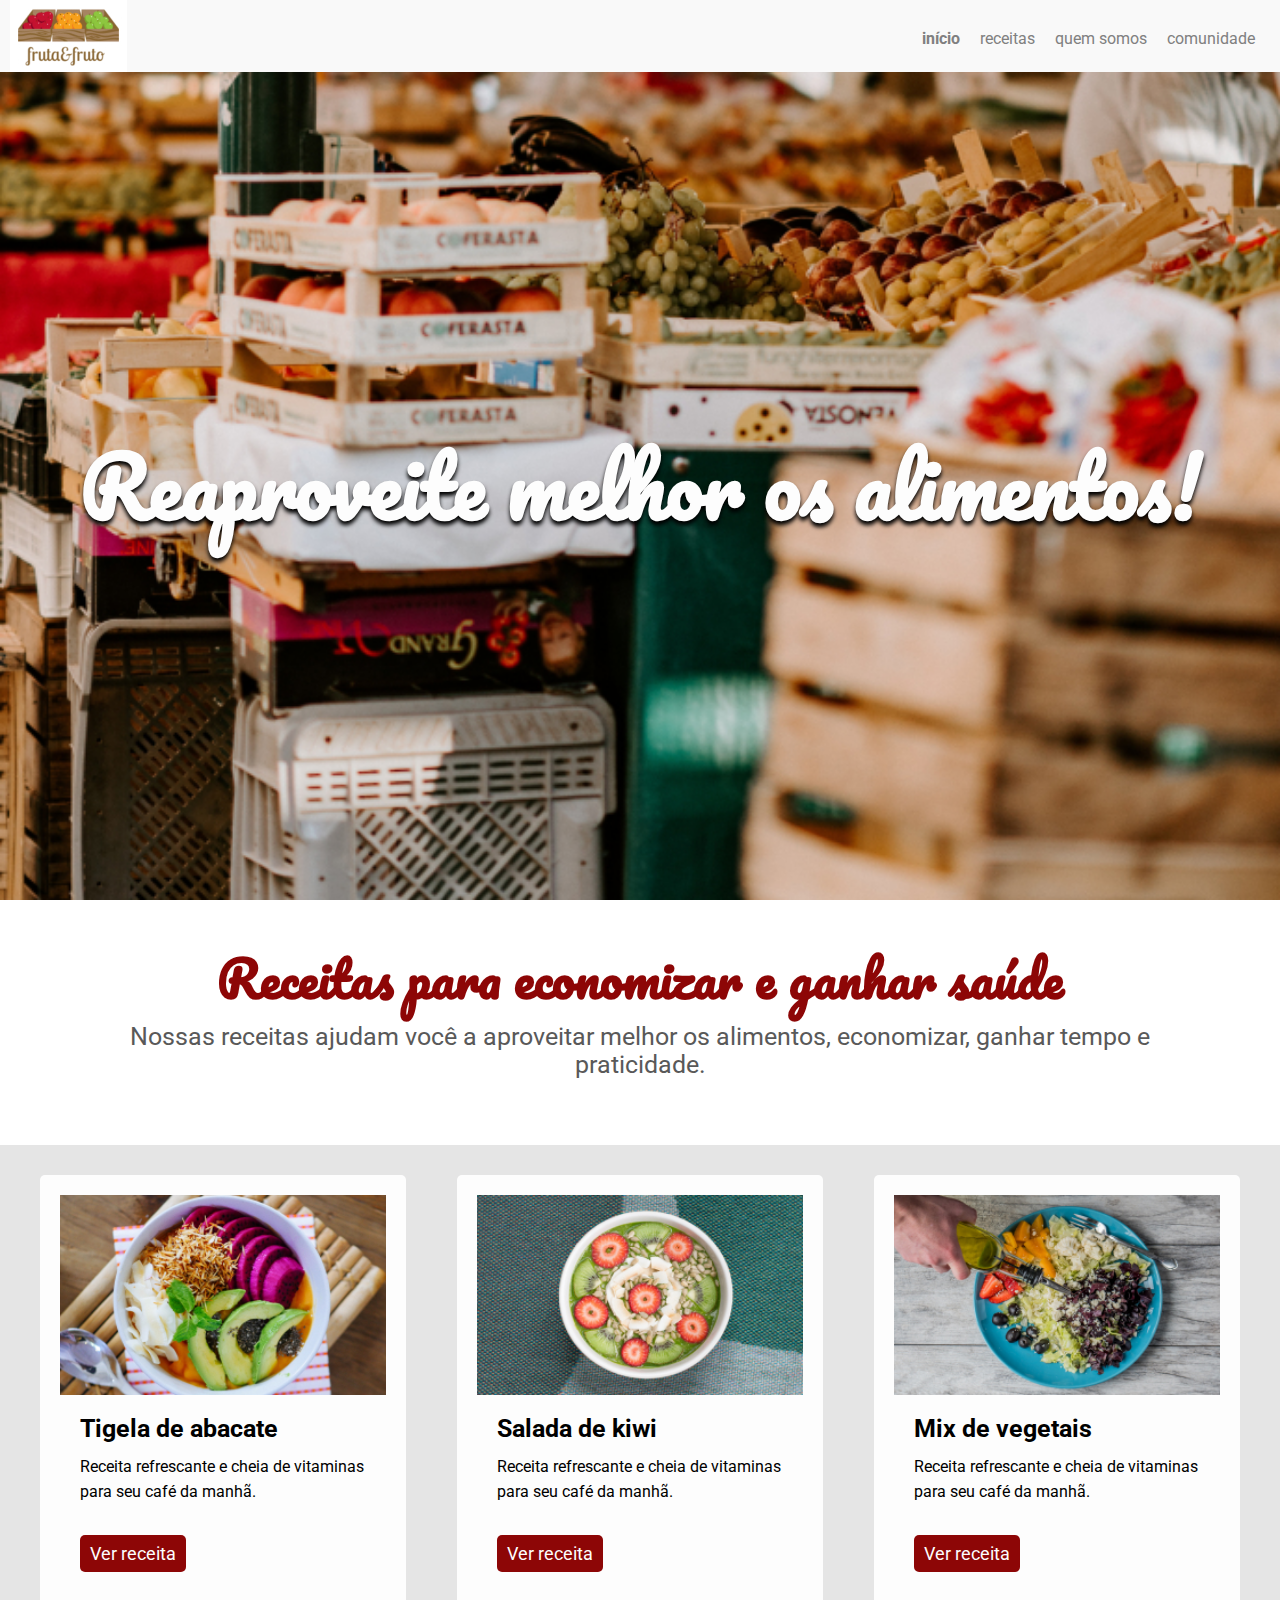
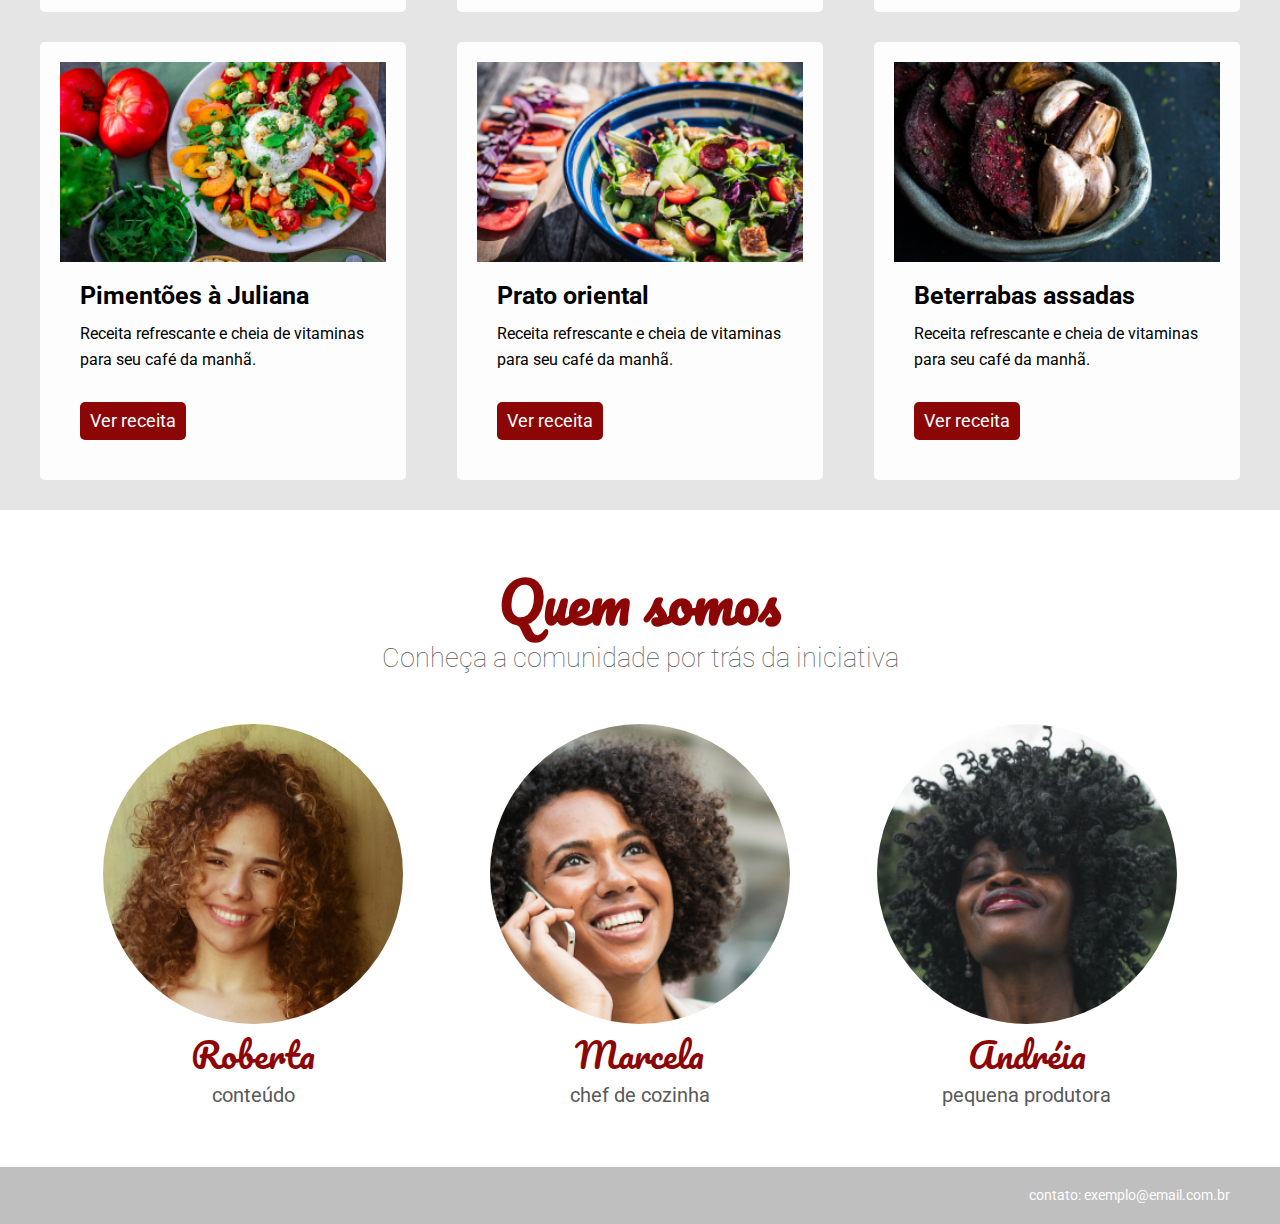
<file: arquitetura-css-assets/index.html>
<!DOCTYPE html>
<html lang="pt-BR">
    <head>
        <link href="https://fonts.googleapis.com/css?family=Pacifico|Roboto:100,300,400,500,700,900" rel="stylesheet" />
        <meta charset="UTF-8" />
        <meta name="viewport" content="width=device-width, initial-scale=1.0" />
        <meta http-equiv="X-UA-Compatible" content="ie=edge" />
        <title>Fruta & Fruto</title>
        <link href="./assets/css/normalize.css" rel="stylesheet" />
        <link href="./assets/css/reset.css" rel="stylesheet" />
        <link rel="stylesheet" href="./assets/css/style.css">
        <link rel="stylesheet" href="./assets/css/cabecalho.css">
        <link rel="stylesheet" href="./assets/css/menu/menu-item.css">
        <link rel="stylesheet" href="./assets/css/menu/menu-lista.css">
        <link rel="stylesheet" href="./assets/css/menu/menu-link.css">
        <link rel="stylesheet" href="./assets/css/banner/banner.css">
        <link rel="stylesheet" href="./assets/css/banner/banner-imagem.css">
        <link rel="stylesheet" href="./assets/css/banner/banner-titulo.css">
        <link rel="stylesheet" href="./assets/css/sobre/sobre.css">
        <link rel="stylesheet" href="./assets/css/sobre/sobre-titulo.css">
        <link rel="stylesheet" href="./assets/css/sobre/sobre-descricao.css">
        <link rel="stylesheet" href="./assets/css/receita/receita.css">
        <link rel="stylesheet" href="./assets/css/receita/receita-botao.css">
        <link rel="stylesheet" href="./assets/css/receita/receita-imagem.css">
        <link rel="stylesheet" href="./assets/css/receita/receita-titulo.css">
        <link rel="stylesheet" href="./assets/css/receita/receita-conteudo.css">
        <link rel="stylesheet" href="./assets/css/receita/receita-descricao.css">
        <link rel="stylesheet" href="./assets/css/receitas.css">
        <link rel="stylesheet" href="./assets/css/quemSomos/quemSomos.css">
        <link rel="stylesheet" href="./assets/css/quemSomos/quemSomos-titulo.css">
        <link rel="stylesheet" href="./assets/css/quemSomos/quemSomos-descricao.css">
        <link rel="stylesheet" href="./assets/css/pessoas.css">
        <link rel="stylesheet" href="./assets/css/pessoa/pessoa.css">
        <link rel="stylesheet" href="./assets/css/pessoa/pessoa-imagem.css">
        <link rel="stylesheet" href="./assets/css/pessoa/pessoa-funcao.css">
        <link rel="stylesheet" href="./assets/css/pessoa/pessoa-nome.css">
        <link rel="stylesheet" href="./assets/css/rodape.css">
        <link rel="stylesheet" href="./assets/css/logo.css">
    </head>
    <body>
        <header class="cabecalho">
            <img class="logo" src="./assets/img/logo.jpg" alt="imagem da logomarca, 3 cestas de frutas">
                <nav class="menu">
                    <ul class="menu__lista">
                    <li class="menu__item"><a class="menu__link" href="#">Início</a></li>
                    <li class="menu__item"><a class="menu__link" href="#">Receitas</a></li>
                    <li class="menu__item"><a class="menu__link" href="#">Quem somos</a></li>
                    <li class="menu__item"><a class="menu__link" href="#">Comunidade</a></li>
                    </ul>
                </nav>
            </img>
        </header>
        <section class="banner">
            <div class="banner__imagem"></div>
                <h2 class="banner__titulo">Reaproveite melhor os alimentos!</h2>
        </section>
        <section class="sobre">
                <h2 class="sobre__titulo">Receitas para economizar e ganhar saúde</h2>
                <p class="sobre__descricao">Nossas receitas ajudam você a aproveitar melhor os alimentos, economizar, ganhar tempo e praticidade.</p>
        </section>
        <section class="receitas">
            <div class="receita">
                <img alt="Tigela de abacate" class="receita__imagem" src="./assets/img/receitas/tigela-de-abacate.jpg" />
                <div class="receita__conteudo">
                    <h4 class="receita__titulo">Tigela de abacate</h4>
                    <p class="receita__descricao">Receita refrescante e cheia de vitaminas para seu café da manhã.</p>
                    <button class="receita__botao">Ver receita</button>
                </div>
            </div>
            <div class="receita">
                <img alt="Salada de kiwi" class="receita__imagem" src="./assets/img/receitas/salada-de-kiwi.jpg" />
                <div class="receita__conteudo">
                    <h4 class="receita__titulo">Salada de kiwi</h4>
                    <p class="receita__descricao">Receita refrescante e cheia de vitaminas para seu café da manhã.</p>
                    <button class="receita__botao">Ver receita</button>
                </div>
            </div>
            <div class="receita">
                <img alt="Mix de vegetais" class="receita__imagem" src="./assets/img/receitas/mix-de-vegetais.jpg" />
                <div class="receita__conteudo">
                    <h4 class="receita__titulo">Mix de vegetais</h4>
                    <p class="receita__descricao">Receita refrescante e cheia de vitaminas para seu café da manhã.</p>
                    <button class="receita__botao">Ver receita</button>
                </div>
            </div>
            <div class="receita">
                <img alt="Pimentões à Juliana" class="receita__imagem" src="./assets/img/receitas/pimentoes-a-juliana.jpg" />
                <div class="receita__conteudo">
                    <h4 class="receita__titulo">Pimentões à Juliana</h4>
                    <p class="receita__descricao">Receita refrescante e cheia de vitaminas para seu café da manhã.</p>
                    <button class="receita__botao">Ver receita</button>
                </div>
            </div>
            <div class="receita">
                <img alt="Prato oriental" class="receita__imagem" src="./assets/img/receitas/prato-oriental.jpg" />
                <div class="receita__conteudo">
                    <h4 class="receita__titulo">Prato oriental</h4>
                    <p class="receita__descricao">Receita refrescante e cheia de vitaminas para seu café da manhã.</p>
                    <button class="receita__botao">Ver receita</button>
                </div>
            </div>
            <div class="receita">
                <img alt="Beterrabas assadas" class="receita__imagem" src="./assets/img/receitas/beterrabas-assadas.jpg" />
                <div class="receita__conteudo">
                    <h4 class="receita__titulo">Beterrabas assadas</h4>
                    <p class="receita__descricao">Receita refrescante e cheia de vitaminas para seu café da manhã.</p>
                    <button class="receita__botao">Ver receita</button>
                </div>
            </div>
        </section>
        <section class="quem-somos">
            <h3 class="quem-somos__titulo">Quem somos</h3>
            <p class="quem-somos__descricao">Conheça a comunidade por trás da iniciativa</p>
            <div class="pessoas">
                <div class="pessoa">
                    <div class="pessoa__imagem pessoa__imagem--roberta"></div>
                    <span class="pessoa__nome">Roberta</span>
                    <span class="pessoa__funcao">Conteúdo</span>
                </div>
                <div class="pessoa">
                    <div class="pessoa__imagem pessoa__imagem--marcela"></div>
                    <span class="pessoa__nome">Marcela</span>
                    <span class="pessoa__funcao">Chef de cozinha</span>
                </div>
                <div class="pessoa">
                    <div class="pessoa__imagem pessoa__imagem--andreia"></div>
                    <span class="pessoa__nome">Andréia</span>
                    <span class="pessoa__funcao">Pequena Produtora</span>
                </div>
            </div>
        </section>
        <footer class="rodape">
            Contato: exemplo@email.com.br
        </footer>
    </body>
</html>
</file>
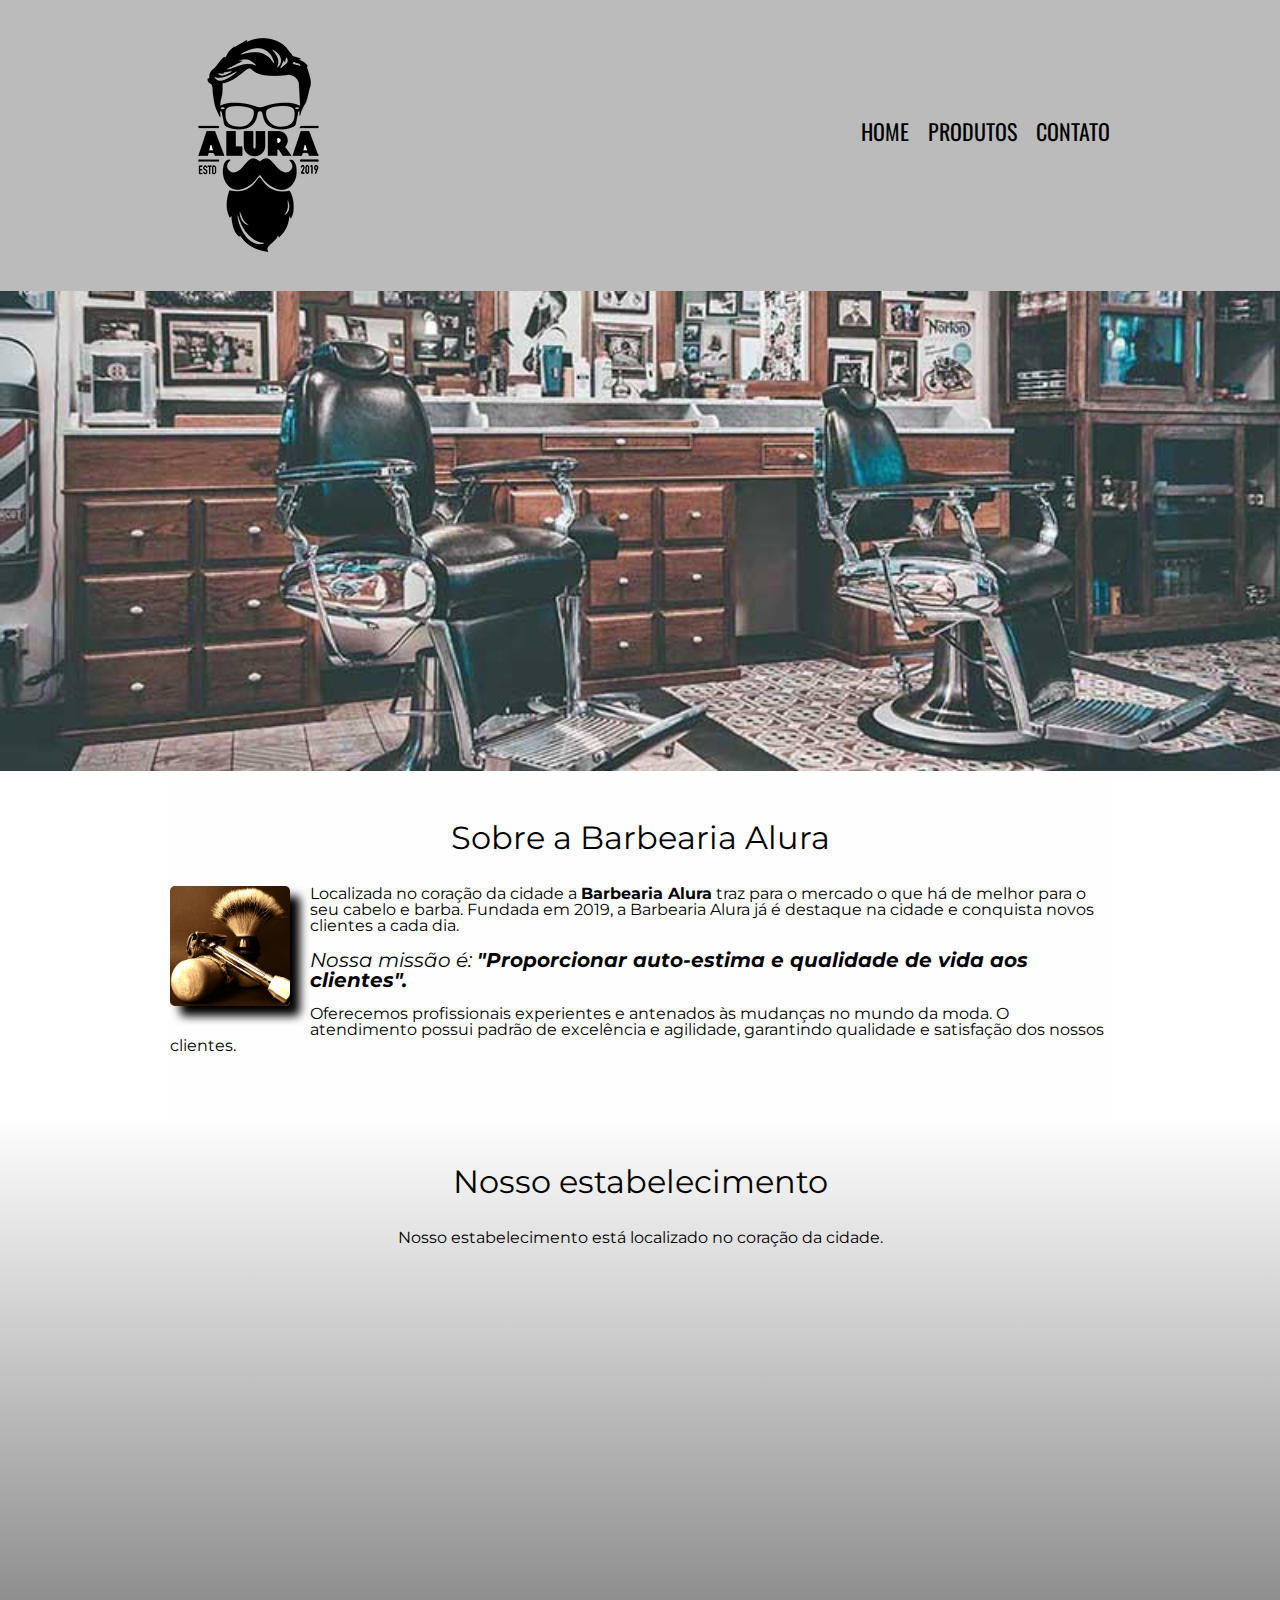
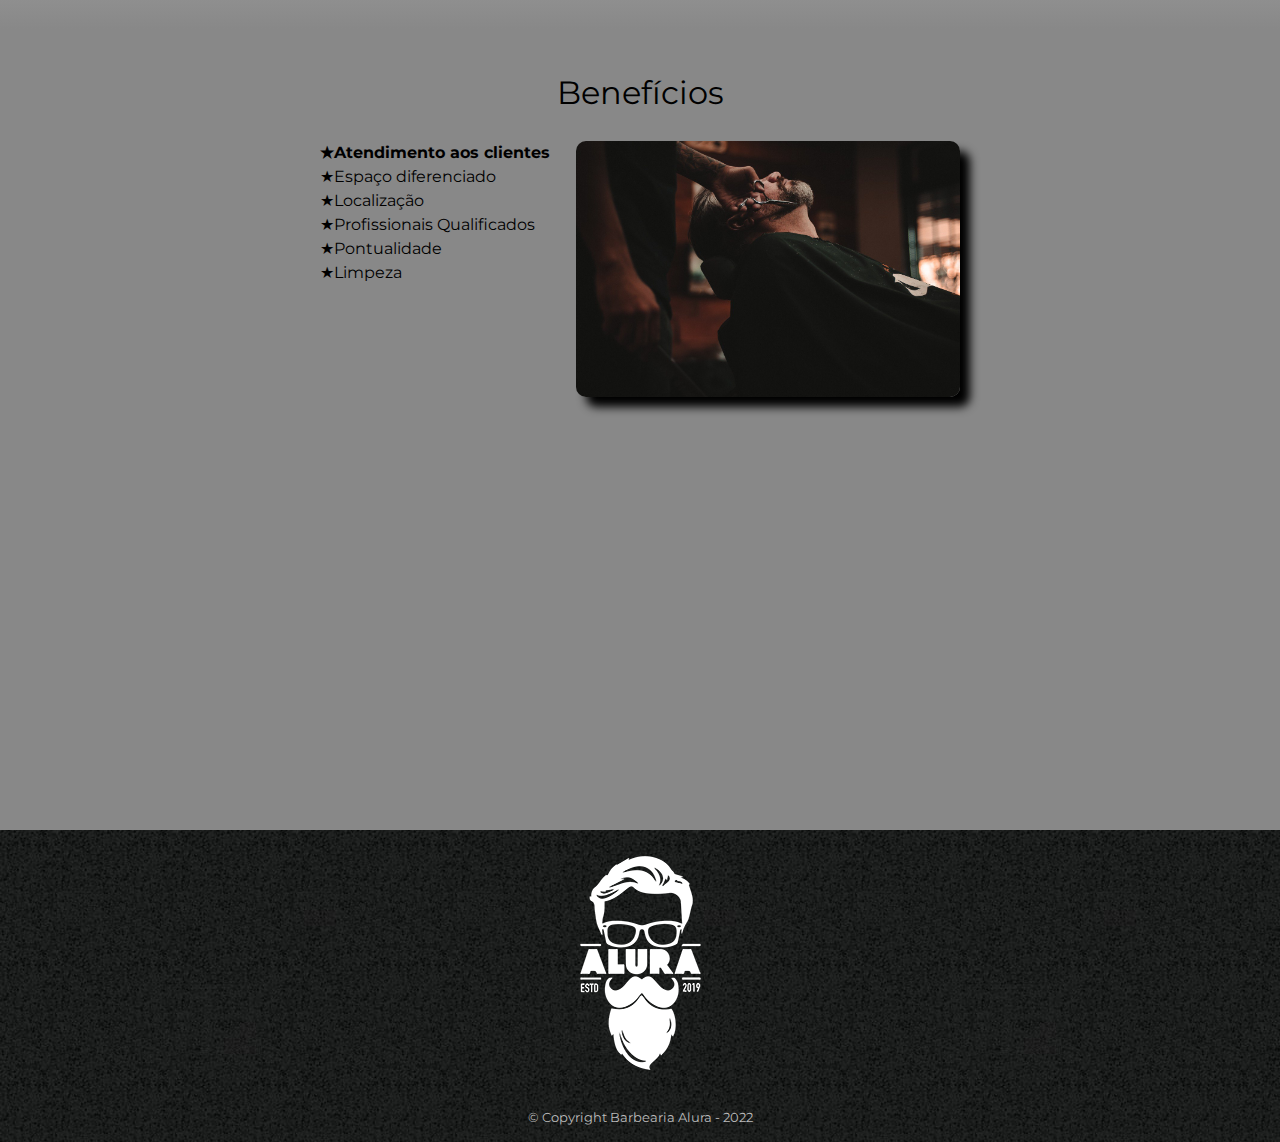
<file: pag-barbearia/index.html>
<!DOCTYPE html>
<html lang="pt-br">
<head>
  <meta charset="UTF-8">
  <meta http-equiv="X-UA-Compatible" content="IE=edge">
  <meta name="viewport" content="width=device-width, initial-scale=1.0">
  <title>Barbearia Alura - produtos</title>

  <link rel="stylesheet" href="reset.css">
  <link rel="stylesheet" href="style.css">

  <link rel="preconnect" href="https://fonts.googleapis.com"><link rel="preconnect" href="https://fonts.gstatic.com" crossorigin><link href="https://fonts.googleapis.com/css2?family=Montserrat&family=Oswald:wght@500&display=swap" rel="stylesheet">

</head>
<body>

  <header>
        <div class="caixa">
            <h1><img src="imgsprodutos/logo.png" alt="imagem de um homem barbudo de óculos com nome Alura no meio"></h1>
                <nav>
                    <ul>
                        <li><a href="index.html" target="_blank" rel="self"> Home</li></a>
                        <li><a href="produtos.html">Produtos</a></li>
                        <li><a href="contatos.html">Contato</a></li>
                </ul>
            </nav>
        </div>
  </header>

    <img class="banner" src="images/banner.jpg" alt="imagem de uma barbearia destacando suas cadeiras e espelhos">

    <main>    
        <section class="principal">
            <h2 class="titulo-principal">Sobre a Barbearia Alura</h2>

            <img src="images/utensilios.jpg" alt="utensilios de barbearia" class="img-utensilios">
    
                <p>Localizada no coração da cidade a <strong>Barbearia Alura</strong> traz para o mercado o que há de melhor para o seu cabelo e barba. Fundada em 2019, a Barbearia Alura já é destaque na cidade e conquista novos clientes a cada dia.</p>
    
                <p id ="missao"><em>Nossa missão é: <strong>"Proporcionar auto-estima e qualidade de vida aos clientes".</strong></em></p>
    
                <p>Oferecemos profissionais experientes e antenados às mudanças no mundo da moda. O atendimento possui padrão de excelência e agilidade, garantindo qualidade e satisfação dos nossos clientes.</p>
        </section>
        
        <section class="mapa">
            <h3 class="titulo-principal">Nosso estabelecimento</h3>
            <p>Nosso estabelecimento está localizado no coração da cidade. </p>

            <div class="mapa-conteudo">
                <iframe src="https://www.google.com/maps/embed?pb=!1m18!1m12!1m3!1d58503.19744076339!2d-46.70236974179688!3d-23.5881948!2m3!1f0!2f0!3f0!3m2!1i1024!2i768!4f13.1!3m3!1m2!1s0x94ce5a2b2ed7f3a1%3A0xab35da2f5ca62674!2sCaelum%20-%20Education%20and%20Innovation!5e0!3m2!1sen!2sbr!4v1670801081663!5m2!1sen!2sbr" width=100% height="300" style="border:0;" allowfullscreen="" loading="lazy" referrerpolicy="no-referrer-when-downgrade"></iframe>
            </div>

        </section>
        
        <section class="beneficios">
            <h3 class="titulo-principal">Benefícios</h3>
            
            <div class="conteudo-beneficios">
                    <ul class="lista-beneficios">
                        <li class="itens">Atendimento aos clientes</li>
                        <li class="itens">Espaço diferenciado</li>
                        <li class="itens">Localização</li>
                        <li class="itens">Profissionais Qualificados</li>
                        <li class="itens">Pontualidade</li>
                        <li class="itens">Limpeza</li>
                    </ul><img class="img-beneficios" src="images/beneficios.jpg" alt="imagem de um homem tendo sua barba cortada">
            </div>
            
            <div class="video">
                    <iframe width="560" height="315" src="https://www.youtube.com/embed/wcVVXUV0YUY" frameborder="0" allow="accelerometer; autoplay; encrypted-media; gyroscope; picture-in-picture" allowfullscreen></iframe>
    
            </div>
        </section>
    </main>
        
        <footer>
            <img src="imgsprodutos/logo-branco.png" alt="">
            <p class="copyright"> &copy; Copyright Barbearia Alura - 2022</p>
        </footer>
      
    </body>
</html>
</file>
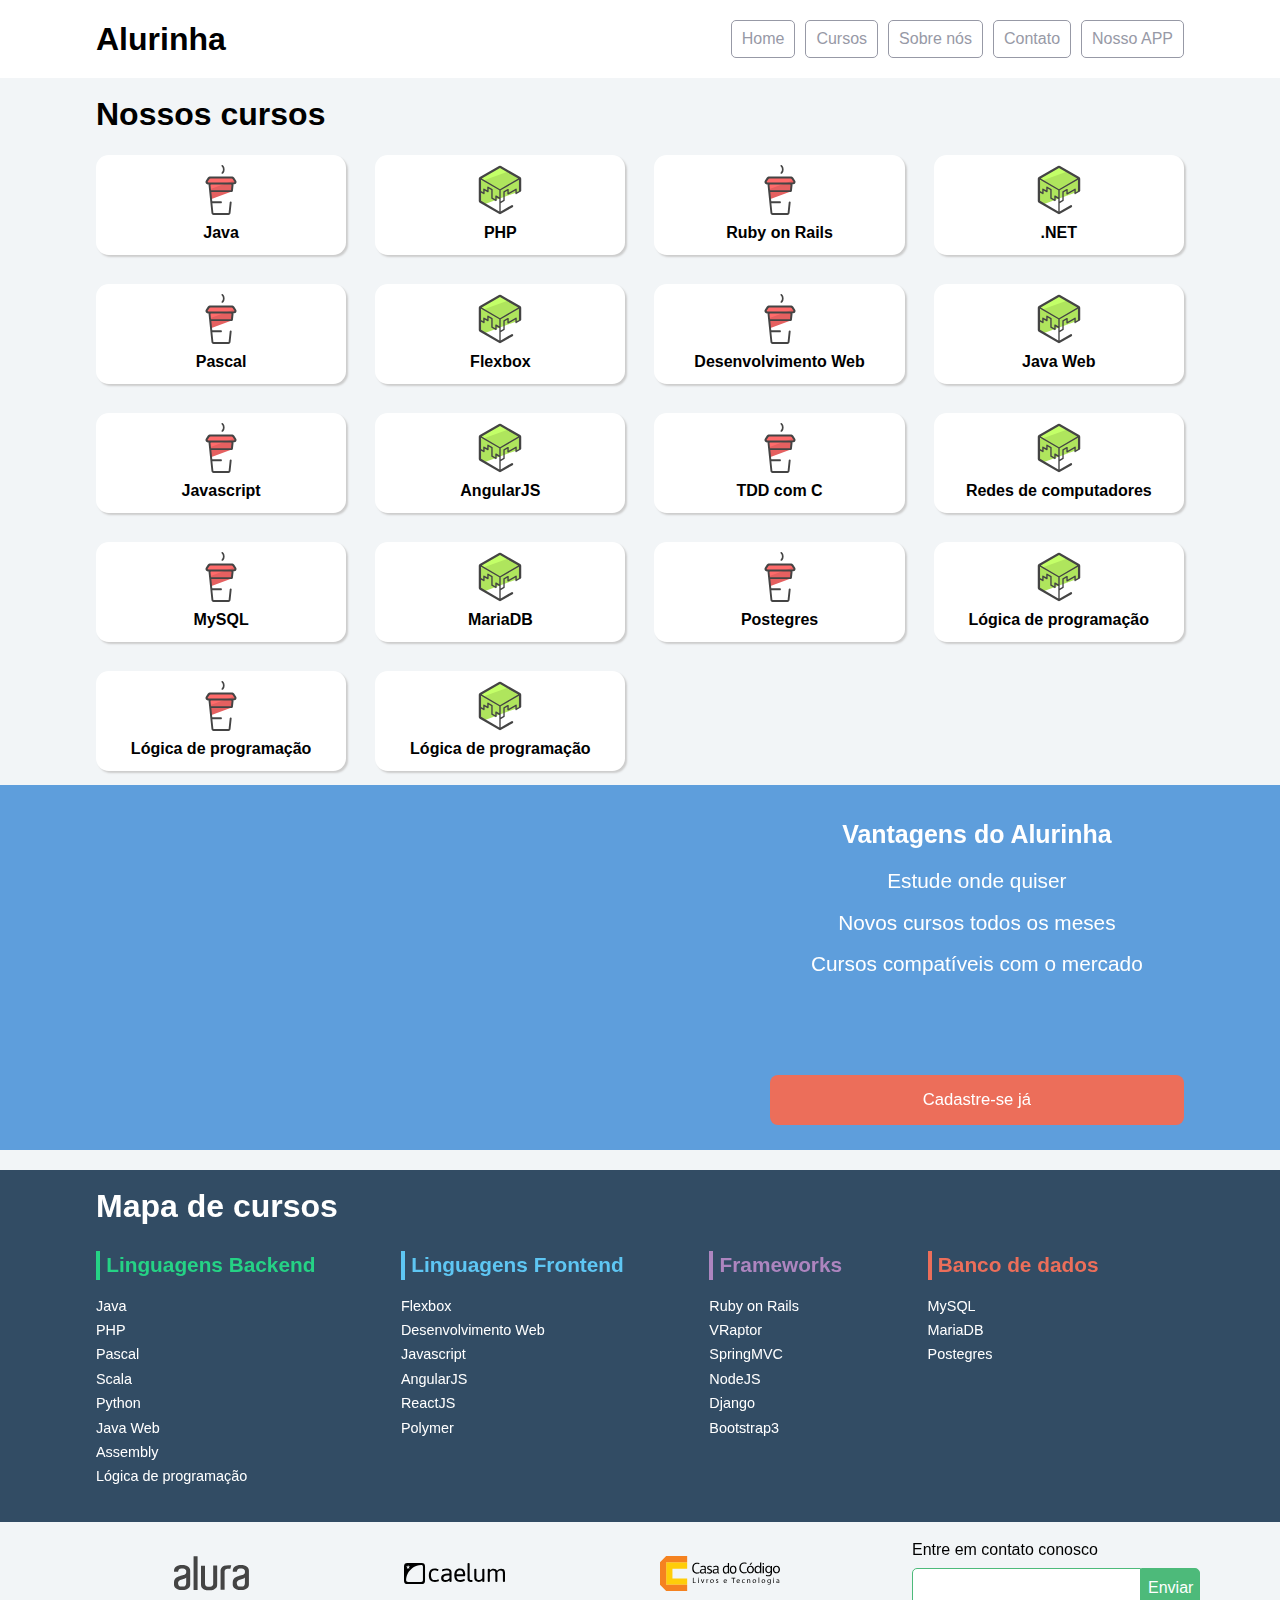
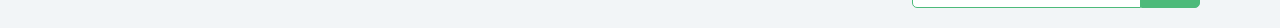
<file: flexbox/projeto1/index.html>
<!doctype html>
<html>
<head>
	<meta charset="utf-8">
	<meta name="viewport" content="width=device-width, initial-scale=1">
	<title>Alurinha | Cursos online</title>
	<link rel="stylesheet" href="css/reset.css">
	<link rel="stylesheet" href="css/style.css">
	<link rel="stylesheet" href="css/flexbox.css">
</head>
<body>

	<header class="cabecalhoPrincipal">
		<div class="container">
			<h1 class="cabecalhoPrincipal-titulo">
				<a href="#">Alurinha</a>
			</h1>

			<nav class="cabecalhoPrincipal-nav">
				<a class="cabecalhoPrincipal-nav-link" href="#">Home</a>
				<a class="cabecalhoPrincipal-nav-link" href="#">Cursos</a>
				<a class="cabecalhoPrincipal-nav-link" href="#">Sobre nós</a>
				<a class="cabecalhoPrincipal-nav-link" href="#">Contato</a>
				<a class="cabecalhoPrincipal-nav-link cabecalhoPrincipal-nav-link-app" href="#">Nosso APP</a>
			</nav>
		</div>

	</header>

	<main class="conteudoPrincipal">
		<div class="container">
			<h2 class="subtitulo">Nossos cursos</h2>

			<nav>
				<ul class="conteudoPrincipal-cursos">
					<li class="conteudoPrincipal-cursos-link"><a href="#">Java</a></li>
					<li class="conteudoPrincipal-cursos-link"><a href="#">PHP</a></li>
					<li class="conteudoPrincipal-cursos-link"><a href="#">Ruby on Rails</a></li>
					<li class="conteudoPrincipal-cursos-link"><a href="#">.NET</a></li>
					<li class="conteudoPrincipal-cursos-link"><a href="#">Pascal</a></li>
					<li class="conteudoPrincipal-cursos-link"><a href="#">Flexbox</a></li>
					<li class="conteudoPrincipal-cursos-link"><a href="#">Desenvolvimento Web</a></li>
					<li class="conteudoPrincipal-cursos-link"><a href="#">Java Web</a></li>
					<li class="conteudoPrincipal-cursos-link"><a href="#">Javascript</a></li>
					<li class="conteudoPrincipal-cursos-link"><a href="#">AngularJS</a></li>
					<li class="conteudoPrincipal-cursos-link"><a href="#">TDD com C</a></li>
					<li class="conteudoPrincipal-cursos-link"><a href="#">Redes de computadores</a></li>
					<li class="conteudoPrincipal-cursos-link"><a href="#">MySQL</a></li>
					<li class="conteudoPrincipal-cursos-link"><a href="#">MariaDB</a></li>
					<li class="conteudoPrincipal-cursos-link"><a href="#">Postegres</a></li>
					<li class="conteudoPrincipal-cursos-link"><a href="#">Lógica de programação</a></li>
					<li class="conteudoPrincipal-cursos-link"><a href="#">Lógica de programação</a></li>
					<li class="conteudoPrincipal-cursos-link"><a href="#">Lógica de programação</a></li>
				</ul>
			</nav>
		</div>

		<section class="videoSobre">
			<div class="container">
				<iframe class="videoSobre-video" width="560" height="315" src="https://www.youtube.com/embed/bIlOsJzBVaY?list=PLh2Y_pKOa4UcF1BYPJR3EIMRi3nWAUxIp" frameborder="0" allowfullscreen></iframe>
				
				<div class="videoSobre-sobre">
					<h2 class="videoSobre-sobre-title">Vantagens do Alurinha</h2>
					<ul class="videoSobre-sobre-list">
						<li class="videoSobre-sobre-item">Estude onde quiser</li>
						<li class="videoSobre-sobre-item">Novos cursos todos os meses</li>
						<li class="videoSobre-sobre-item">Cursos compatíveis com o mercado</li>
					</ul>
					<button class="videoSobre-button">Cadastre-se já</button>
				</div>
			</div>
		</section>

	</main>

	<footer class="rodapePrincipal">
		<div class="container">

			<section class="rodapePrincipal-navMap">
				<h3 class="subtitulo">Mapa de cursos</h3>
				<nav class="rodapePrincipal-navMap-list">

					<h4 class="navmap-list-title navmap-list-title-backend">Linguagens Backend</h4>
					<a class="rodapePrincipal-navMap-link" href="#">Java</a>
					<a class="rodapePrincipal-navMap-link" href="#">PHP</a>
					<a class="rodapePrincipal-navMap-link" href="#">Pascal</a>
					<a class="rodapePrincipal-navMap-link" href="#">Scala</a>
					<a class="rodapePrincipal-navMap-link" href="#">Python</a>
					<a class="rodapePrincipal-navMap-link" href="#">Java Web</a>
					<a class="rodapePrincipal-navMap-link" href="#">Assembly</a>
					<a class="rodapePrincipal-navMap-link" href="#">Lógica de programação</a>

					<h4 class="navmap-list-title navmap-list-title-frontend">Linguagens Frontend</h4>
					<a class="rodapePrincipal-navMap-link" href="#">Flexbox</a>
					<a class="rodapePrincipal-navMap-link" href="#">Desenvolvimento Web</a>
					<a class="rodapePrincipal-navMap-link" href="#">Javascript</a>
					<a class="rodapePrincipal-navMap-link" href="#">AngularJS</a>
					<a class="rodapePrincipal-navMap-link" href="#">ReactJS</a>
					<a class="rodapePrincipal-navMap-link" href="#">Polymer</a>
					
					<h4 class="navmap-list-title navmap-list-title-framework">Frameworks</h4>
					<a class="rodapePrincipal-navMap-link" href="#">Ruby on Rails</a>
					<a class="rodapePrincipal-navMap-link" href="#">VRaptor</a>
					<a class="rodapePrincipal-navMap-link" href="#">SpringMVC</a>
					<a class="rodapePrincipal-navMap-link" href="#">NodeJS</a>
					<a class="rodapePrincipal-navMap-link" href="#">Django</a>
					<a class="rodapePrincipal-navMap-link" href="#">Bootstrap3</a>

					<h4 class="navmap-list-title navmap-list-title-bancoDeDados">Banco de dados</h4>
					<a class="rodapePrincipal-navMap-link" href="#">MySQL</a>
					<a class="rodapePrincipal-navMap-link" href="#">MariaDB</a>
					<a class="rodapePrincipal-navMap-link" href="#">Postegres</a>

				</nav>
			</section>

		</div>

		<section class="rodapePrincipal-patrocinadores">
			<div class="container">
				<ul class="rodapePrincipal-patrocinadores-list">
					<li>
						<a class="rodapePrincipal-patrocinadores-list-link patrocinadores-list-link-alura" href="#">
							<img src="img/logos/alura.svg" alt="Logo da Alura">
						</a>
					</li>
					<li>
						<a class="rodapePrincipal-patrocinadores-list-link patrocinadores-list-link-caelum" href="#">
							<img src="img/logos/caelum.svg" alt="Logo da Caelum">
						</a>
					</li>
					<li>
						<a class="rodapePrincipal-patrocinadores-list-link patrocinadores-list-link-casaDoCodigo" href="#">
							<img src="img/logos/cdc.svg" alt="Logo da Casa do Código">
						</a>
					</li>
				</ul>
				<form class="rodapePrincipal-contatoForm" action="#">
					<fieldset>
						<legend class="rodapePrincipal-contatoForm-legend" for="email-contato">Entre em contato conosco</legend>
						<div class="rodapePrincipal-contatoForm-fieldset"> 
							<input class="rodapePrincipal-contatoForm-emailInput" type="email" name="email-contato" id="email-contato">
							<button class="rodapePrincipal-contatoForm-submit" type="submit">Enviar</button>
						</div>
					</fieldset>
				</form>
			</div>
		</section>
	</footer>

</body>
</html>
</file>
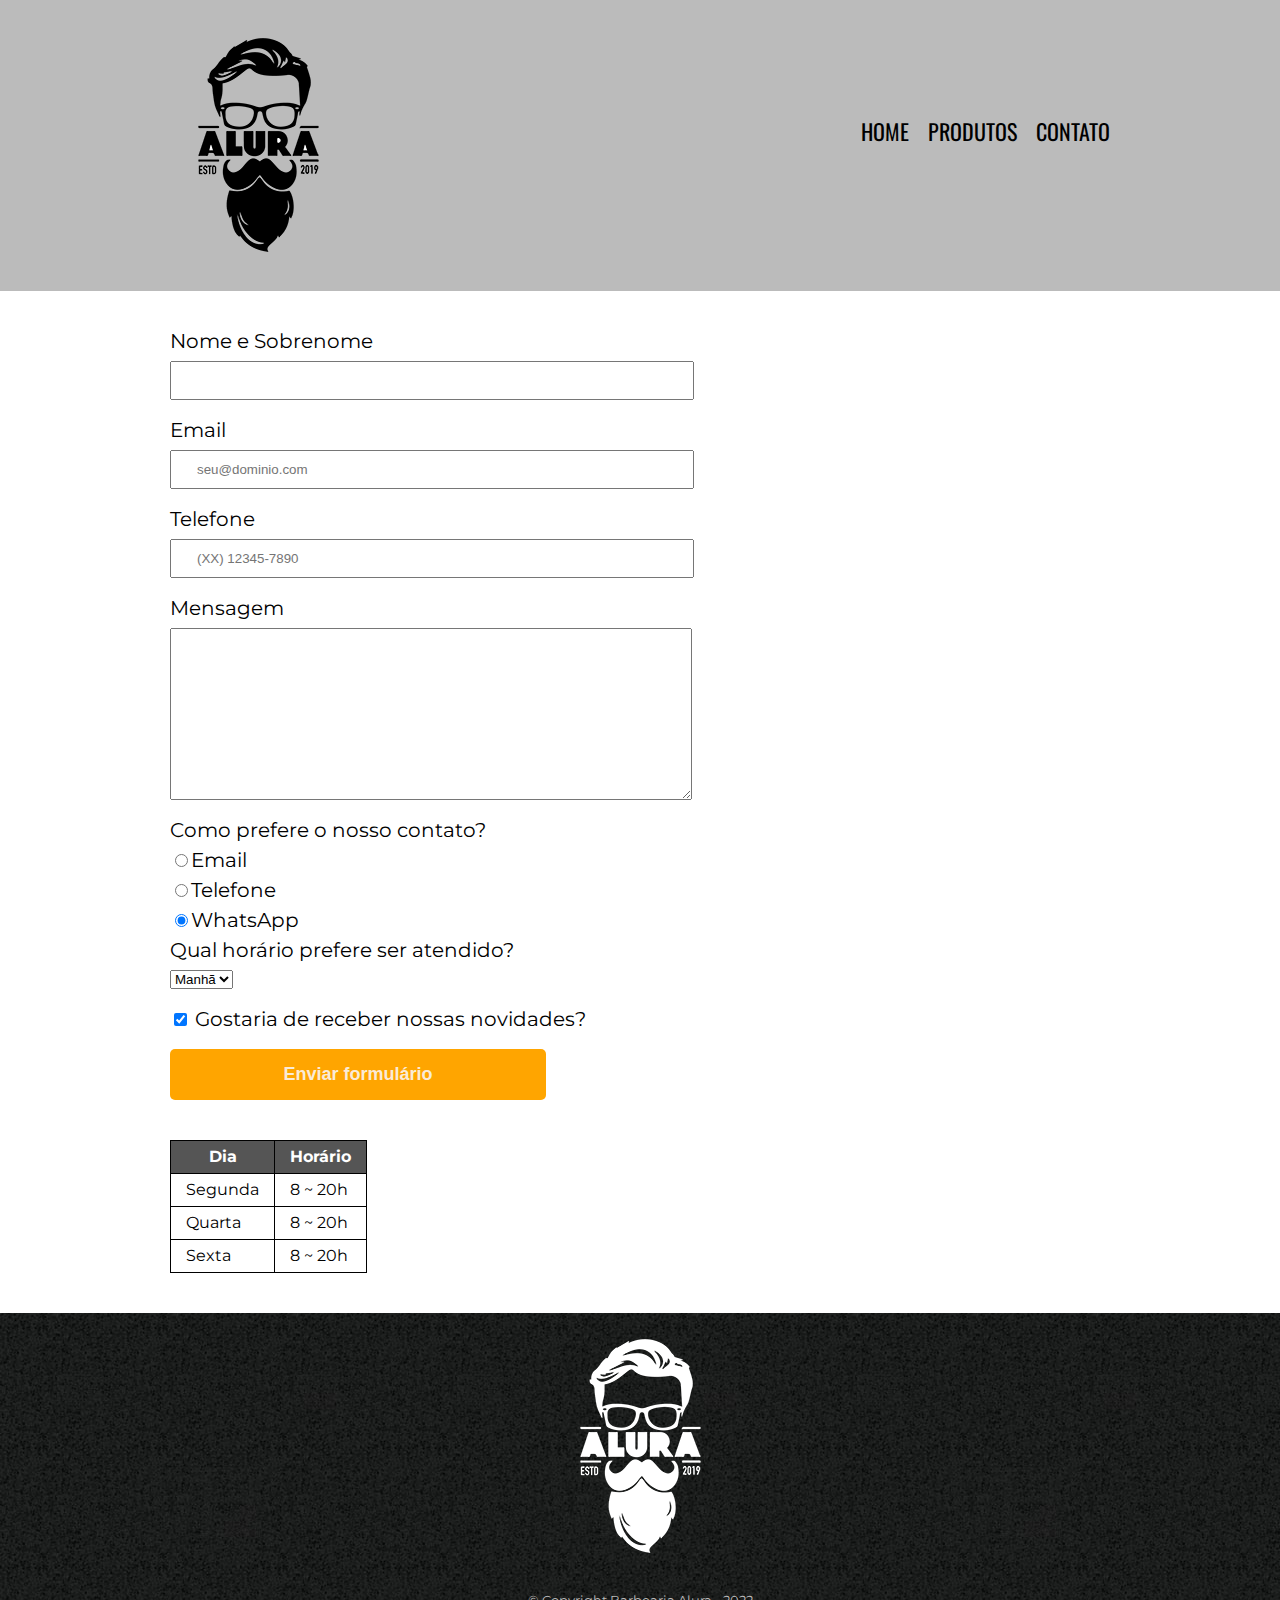
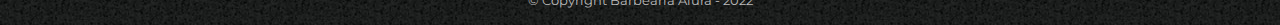
<file: pag-barbearia/contatos.html>
<!DOCTYPE html>
<html lang="pt-br">
<head>
  <meta charset="UTF-8">
  <meta http-equiv="X-UA-Compatible" content="IE=edge">
  <meta name="viewport" content="width=device-width, initial-scale=1.0">
  <title>Barbearia Alura - contatos</title>

  <link rel="stylesheet" href="reset.css">
  <link rel="stylesheet" href="style.css">

  <link rel="preconnect" href="https://fonts.googleapis.com"><link rel="preconnect" href="https://fonts.gstatic.com" crossorigin><link href="https://fonts.googleapis.com/css2?family=Montserrat&family=Oswald:wght@500&display=swap" rel="stylesheet">

</head>
<body>

  <header>
      <div class="caixa">
        <h1><img src="imgsprodutos/logo.png" alt="imagem de um homem barbudo de óculos com nome Alura no meio"></h1>
          <nav>
          <ul>
              <li><a href="index.html" target="_blank" rel="self"> Home</li></a>
              <li><a href="produtos.html">Produtos</a></li>
              <li><a href="contatos.html">Contato</a></li>
          </ul>
          </nav>
      </div>
  </header>

  <main>
      <section class="submain">
          <form>
              <label for="nomeSobrenome">Nome e Sobrenome</label>
              <input type="text" id="nomeSobrenome" class="input-padrao" required>
          
              <label for="email">Email</label>
              <input type="email" id="email" class="input-padrao" required placeholder="seu@dominio.com">
              <label for="telefone">Telefone</label>
              <input type="tel" class="input-padrao" required placeholder="(XX) 12345-7890">
              <label for="mensagem">Mensagem</label>
              <textarea id="mensagem" cols="30" rows="10" class="input-padrao"></textarea required>
              <fieldset>
                  <legend>Como prefere o nosso contato?</legend>
                  <label for="radio-email"><input type="radio" name="contato" value="email" id="radio-email">Email</label>
                  <label for="radio-telefone"><input type="radio" name="contato" value="telefone" id="telefone">Telefone</label>
                  <label for="radio-wpp"><input type="radio" name="contato" value="whatsapp" id="radio-wpp" checked>WhatsApp</label>
              </fieldset>
          
              <fieldset>
                <legend>Qual horário prefere ser atendido?</legend>
                  <select name="" id="">
                      <option value="">Manhã</option>
                      <option value="">Tarde</option>
                      <option value="">Noite</option>
                  </select>
              </fieldset>
              <label class="checkbox"><input type="checkbox" checked> Gostaria de receber nossas novidades?</label>
              <input type="submit" value="Enviar formulário" class="enviar">
          </form>
          <table>
                <thead>
                    <tr>
                        <th>Dia</th>
                        <th>Horário</th>
                    </tr>
                </thead>
                <tbody>
                    <tr>
                        <td>Segunda</td>
                        <td>8 ~ 20h</td>
                    </tr>
                    <tr>
                        <td>Quarta</td>
                        <td>8 ~ 20h</td>
                    </tr>
                    <tr>
                        <td>Sexta</td>
                        <td>8 ~ 20h</td>
                    </tr>
                </tbody>
          </table>
      </section>
  </main>

  <footer>
    <img src="imgsprodutos/logo-branco.png" alt="">
    <p class="copyright"> &copy; Copyright Barbearia Alura - 2022</p>
  </footer>
  
</body>
</html>
</file>
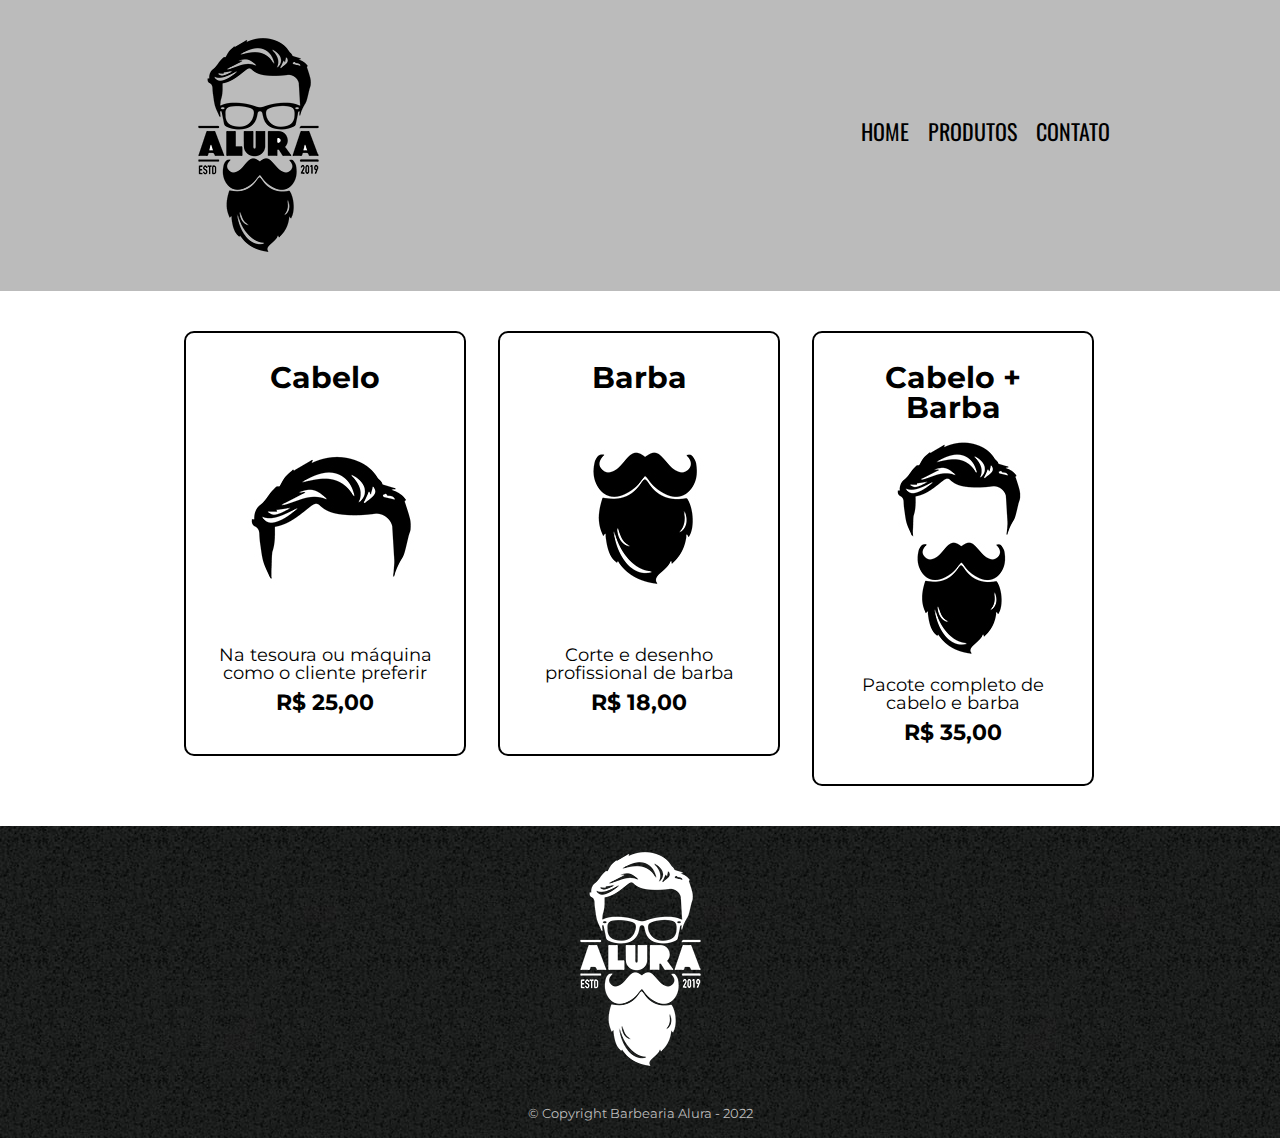
<file: pag-barbearia/produtos.html>
<!DOCTYPE html>
<html lang="pt-br">
<head>
  <meta charset="UTF-8">
  <meta http-equiv="X-UA-Compatible" content="IE=edge">
  <meta name="viewport" content="width=device-width, initial-scale=1.0">
  <title>Barbearia Alura - produtos</title>

  <link rel="stylesheet" href="reset.css">
  <link rel="stylesheet" href="style.css">

  <link rel="preconnect" href="https://fonts.googleapis.com"><link rel="preconnect" href="https://fonts.gstatic.com" crossorigin><link href="https://fonts.googleapis.com/css2?family=Montserrat&family=Oswald:wght@500&display=swap" rel="stylesheet">

</head>
<body>

  <header>
      <div class="caixa">
        <h1><img src="imgsprodutos/logo.png" alt="imagem de um homem barbudo de óculos com nome Alura no meio"></h1>
          <nav>
          <ul>
              <li><a href="index.html" target="_blank" rel="self"> Home</li></a>
              <li><a href="produtos.html">Produtos</a></li>
              <li><a href="contatos.html">Contato</a></li>
          </ul>
          </nav>
      </div>
  </header>

  <main>
      <ul class="produtos">      
        <li>
            <h2>Cabelo</h2>
            <img src="imgsprodutos/cabelo.jpg" alt="">
            <p id="descricao-produto">Na tesoura ou máquina como o cliente preferir</p>
            <p id="preco-produto">R$ 25,00</p>
        </li>
        <li>
            <h2>Barba</h2>
            <img src="imgsprodutos/barba.jpg" alt="">
            <p id="descricao-produto">Corte e desenho profissional de barba</p>
            <p id="preco-produto">R$ 18,00</p>
        </li>
        <li>
            <h2>Cabelo + Barba</h2>
            <img src="imgsprodutos/cabelo+barba.jpg" alt="">
            <p id="descricao-produto">Pacote completo de cabelo e barba</p>
            <p id="preco-produto">R$ 35,00</p>
        </li>
      </ul> 
  </main>

  <footer>
    <img src="imgsprodutos/logo-branco.png" alt="">
    <p class="copyright"> &copy; Copyright Barbearia Alura - 2022</p>
  </footer>
  
</body>
</html>
</file>
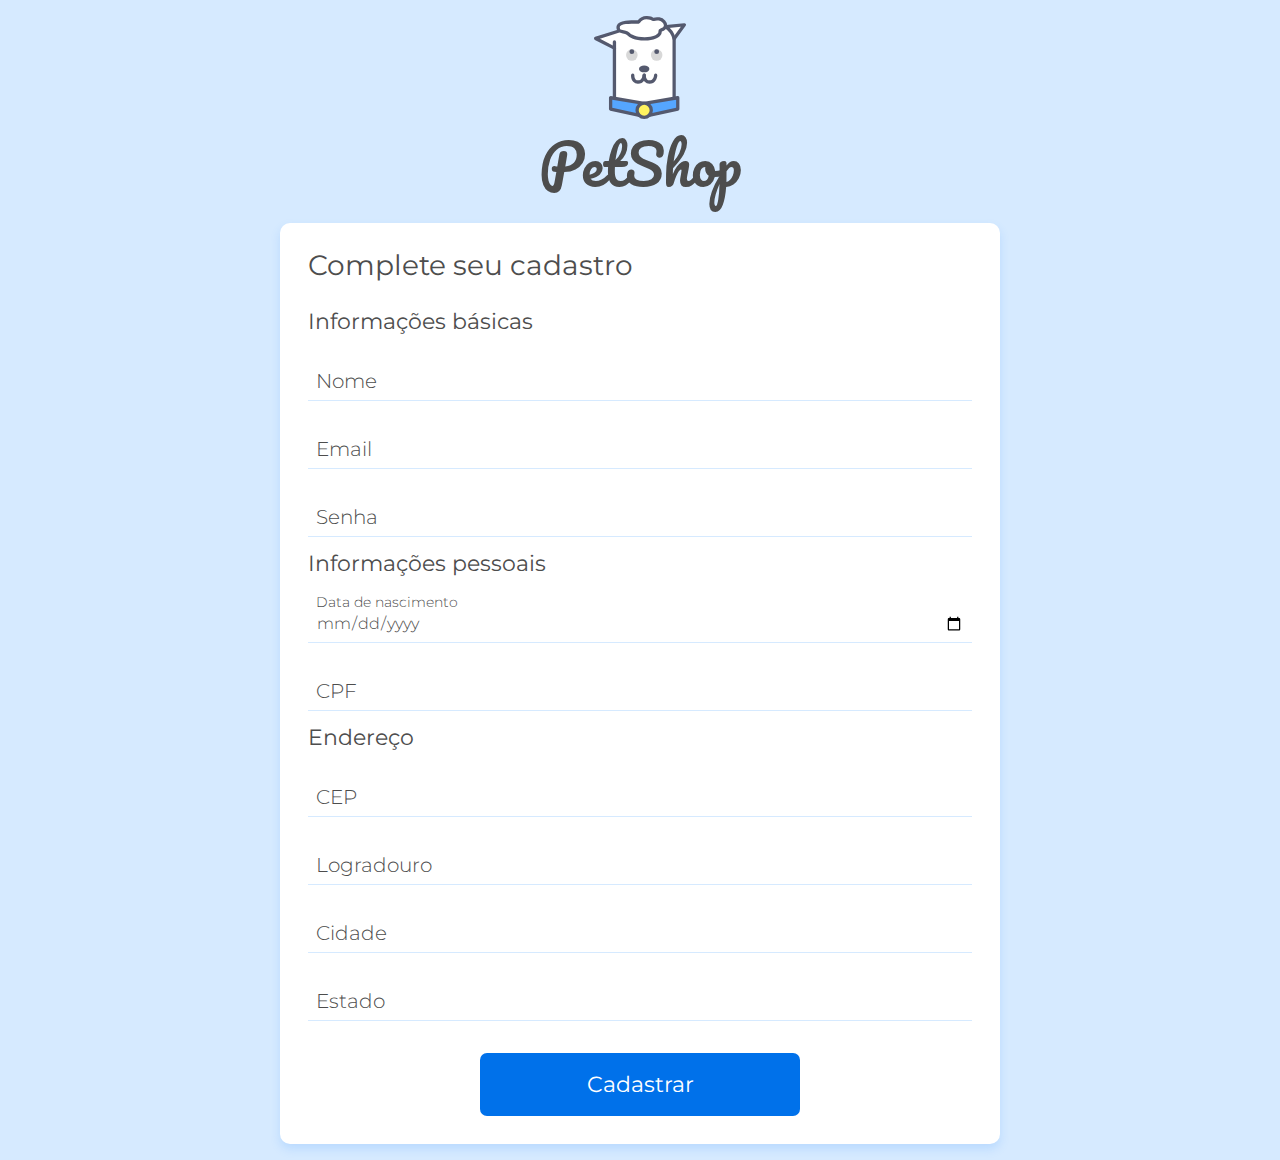
<file: javascript/validacao-doguito-main/cadastro.html>
<!DOCTYPE html>
<html lang="pt">
<head>
    <meta charset="UTF-8">
    <meta name="viewport" content="width=device-width, initial-scale=1.0">
    <title>Doguito Petshop | Criar conta</title>
    <link href="https://fonts.googleapis.com/css2?family=Montserrat:wght@300;400&display=swap" rel="stylesheet">
    <link href="https://fonts.googleapis.com/css2?family=Pacifico&display=swap" rel="stylesheet"> 
    <link rel="stylesheet" href="./assets/css/base/base.css">
    <link rel="stylesheet" href="./assets/css/cadastro.css">
    <link rel="stylesheet" href="./assets/css/componentes/cartao.css">
    <link rel="stylesheet" href="./assets/css/componentes/inputs.css">
    <link rel="stylesheet" href="./assets/css/componentes/botao.css">
</head>
<body>
    <main class="container flex flex--coluna flex--centro">
        <div class="cadastro-cabecalho">
            <img src="./assets/img/doguito.svg" alt="Logo Doguito" class="cadastro-cabecalho__logo">
            <h1 class="cadastro-cabecalho__titulo">PetShop</h1>
        </div>
        <section class="cartao">
            <h2 class="cartao__titulo">Complete seu cadastro</h2>
            <form action="./cadastro_concluido.html" class="formulario flex flex--coluna">
                <fieldset>
                    <legend class="formulario__legenda">Informações básicas</legend>
                    <div class="input-container">
                        <input name="nome" id="nome" class="input" type="text" placeholder="Nome">
                        <label class="input-label" for="nome">Nome</label>
                        <span class="input-mensagem-erro">Este campo não está válido</span>
                    </div>
                    <div class="input-container">
                        <input name="email" id="email" class="input" type="email" placeholder="Email" required>
                        <label class="input-label" for="email">Email</label>
                        <span class="input-mensagem-erro">Este campo não está válido</span>
                    </div>
                    <div class="input-container">
                        <input name="senha" id="senha" class="input" type="password" placeholder="Senha" pattern="^(?=.*[a-z])(?=.*[A-Z])(?=.*[0-9])(?!.*[ !@#$%^&*_=+-]).{6,12}$" title="A senha deve 6-12 caracteres, uma letra maiúscula e nenhum símbolo" required>
                        <label class="input-label" for="senha">Senha</label>
                        <span class="input-mensagem-erro">Este campo não está válido</span>
                    </div>
                </fieldset>
                <fieldset>
                    <legend class="formulario__legenda">Informações pessoais</legend>
                    <div class="input-container">
                        <input name="nascimento" id="nascimento" class="input" type="date" placeholder="Data de nascimento" data-tipo="dataNascimento" required>
                        <label class="input-label" for="nascimento">Data de nascimento</label>
                        <span class="input-mensagem-erro">Este campo não está válido</span>
                    </div>
                    <div class="input-container">
                        <input name="cpf" id="cpf" class="input" type="text" placeholder="CPF">
                        <label class="input-label" for="cpf">CPF</label>
                        <span class="input-mensagem-erro">Este campo não está válido</span>
                    </div>
                </fieldset>
                <fieldset>
                    <legend class="formulario__legenda">Endereço</legend>
                    <div class="input-container">
                        <input name="cep" id="cep" class="input" type="text" placeholder="CEP">
                        <label class="input-label" for="cep">CEP</label>
                        <span class="input-mensagem-erro">Este campo não está válido</span>
                    </div>
                    <div class="input-container">
                        <input name="logradouro" id="logradouro" class="input" type="text" placeholder="Logradouro">
                        <label class="input-label" for="logradouro">Logradouro</label>
                        <span class="input-mensagem-erro">Este campo não está válido</span>
                    </div>
                    <div class="input-container">
                        <input name="cidade" id="cidade" class="input" type="text" placeholder="Cidade">
                        <label class="input-label" for="cidade">Cidade</label>
                        <span class="input-mensagem-erro">Este campo não está válido</span>
                    </div>
                    <div class="input-container">
                        <input name="estado" id="estado" class="input" type="text" placeholder="Estado">
                        <label class="input-label" for="estado">Estado</label>
                        <span class="input-mensagem-erro">Este campo não está válido</span>
                    </div>
                </fieldset>
                <button class="botao">Cadastrar</a>
            </form>
        </section>
    </main>
    <script src="./js/validacao.js"></script>
</body>
</html>
</file>
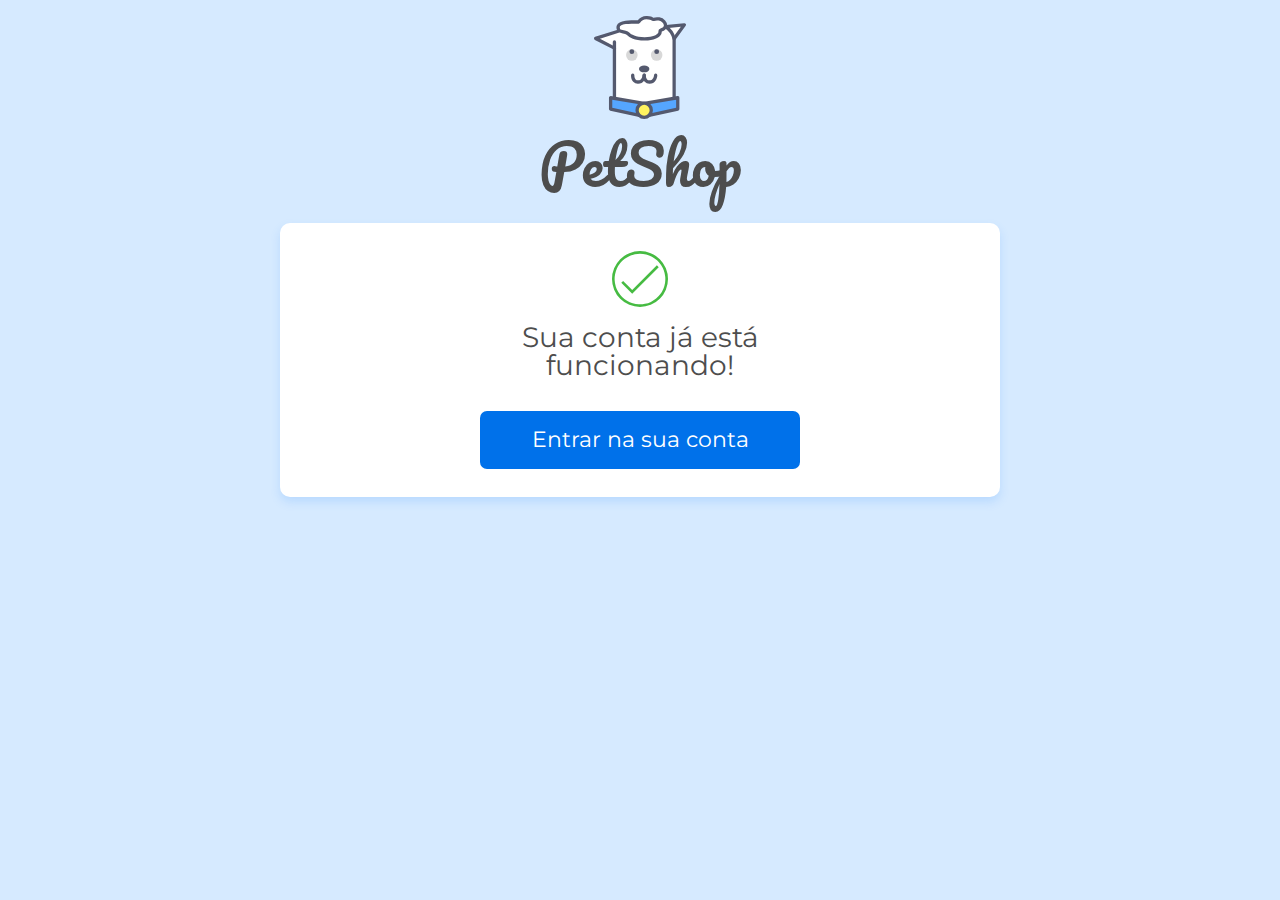
<file: javascript/validacao-doguito-main/cadastro_concluido.html>
<!DOCTYPE html>
<html lang="pt">
<head>
    <meta charset="UTF-8">
    <meta name="viewport" content="width=device-width, initial-scale=1.0">
    <title>Doguito Petshop | Cadastro concluído</title>
    <link href="https://fonts.googleapis.com/css2?family=Montserrat:wght@300;400&display=swap" rel="stylesheet">
    <link href="https://fonts.googleapis.com/css2?family=Pacifico&display=swap" rel="stylesheet"> 
    <link rel="stylesheet" href="./assets/css/base/base.css">
    <link rel="stylesheet" href="./assets/css/cadastro_concluido.css">
    <link rel="stylesheet" href="./assets/css/componentes/cartao.css">
    <link rel="stylesheet" href="./assets/css/componentes/inputs.css">
    <link rel="stylesheet" href="./assets/css/componentes/botao.css">
</head>
<body>
    <main class="container flex flex--coluna flex--centro">
        <div class="cadastro-cabecalho">
            <img src="./assets/img/doguito.svg" alt="Logo Doguito" class="cadastro-cabecalho__logo">
            <h1 class="cadastro-cabecalho__titulo">PetShop</h1>
        </div>
        <section class="cadastro-cartao cartao">
            <span class="cadastro-cartao__icone-concluido"></span>
            <h1 class="cadastro-cartao__titulo cartao__titulo">Sua conta já está funcionando!</h1>
            <a href="#" class="botao">Entrar na sua conta</a>
        </section>
    </main>
</body>
</html>
</file>
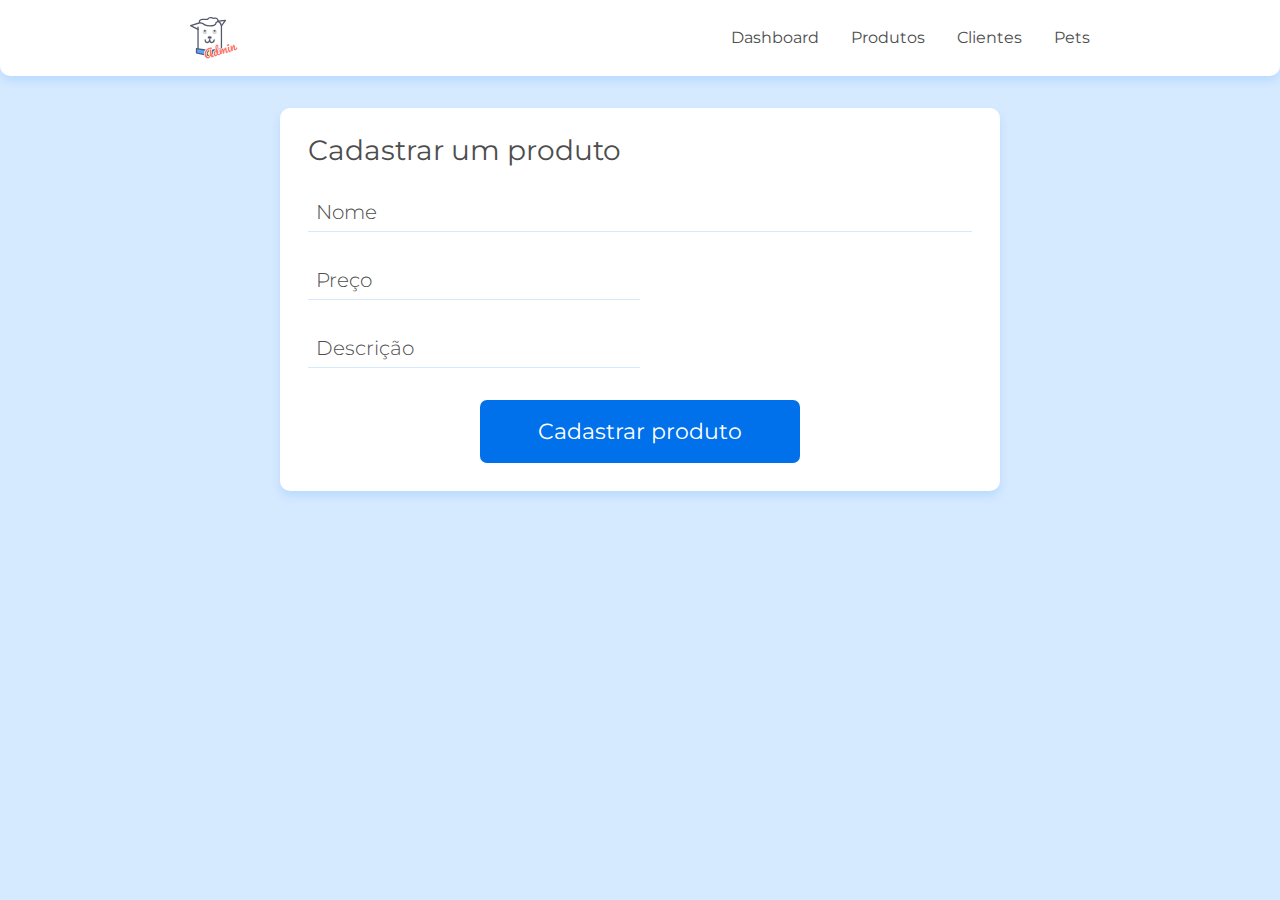
<file: javascript/validacao-doguito-main/cadastro_produto.html>
<!DOCTYPE html>
<html lang="pt">
<head>
    <meta charset="UTF-8">
    <meta name="viewport" content="width=device-width, initial-scale=1.0">
    <title>Doguito Petshop | Cadastro de produto</title>
    <link href="https://fonts.googleapis.com/css2?family=Montserrat:wght@300;400&display=swap" rel="stylesheet">
    <link href="https://fonts.googleapis.com/css2?family=Pacifico&display=swap" rel="stylesheet"> 
    <link rel="stylesheet" href="./assets/css/base/base.css">
    <link rel="stylesheet" href="./assets/css/componentes/cabecalho.css">
    <link rel="stylesheet" href="./assets/css/componentes/cartao.css">
    <link rel="stylesheet" href="./assets/css/cadastra_cliente.css">
    <link rel="stylesheet" href="./assets/css/componentes/inputs.css">
    <link rel="stylesheet" href="./assets/css/componentes/botao.css">
    <link rel="stylesheet" href="./assets/css/cadastro_produto.css">
</head>
<body>
    <header class="cabecalho container">
        <img src="./assets/img/doguitoadm.svg" alt="Logo Doguito" class="cabecalho__logo">
        <nav>
            <ul class="cabecalho__lista-navegacao">
                <li class="cabecalho__link"><a href="#">Dashboard</a></li>
                <li class="cabecalho__link"><a href="#">Produtos</a></li>
                <li class="cabecalho__link"><a href="lista_cliente.html">Clientes </a></li>
                <li class="cabecalho__link"><a href="#">Pets</a></li>
            </ul>
        </nav>
    </header>
    <main class="container flex flex--centro flex--coluna">
        <section class="cartao cadastro">
            <h1 class="cartao__titulo">Cadastrar um produto</h1>
            <form action="./cadastro_produto_concluido.html" class="flex flex--coluna">
                <div class="input-container">
                    <input name="nome" id="nome" class="input" type="text" placeholder="Nome">
                    <label class="input-label" for="nome">Nome</label>
                    <span class="input-mensagem-erro">Este campo não está válido</span>
                </div>
                <div class="input-container cadastro__preco-container">
                    <input name="preco" id="preco" class="input" type="text" placeholder="Preço">
                    <label class="input-label" for="preco">Preço</label>
                    <span class="input-mensagem-erro">Este campo não está válido</span>
                </div>
                <div class="input-container cadastro__descricao-container">
                    <input class="input" name="descricao" id="descricao" placeholder="Descrição">
                    <label class="input-label" for="descricao">Descrição</label>
                    <span class="input-mensagem-erro">Este campo não está válido</span>
                </div>
                <button class="botao">Cadastrar produto</button>
            </form>
        </section>
    </main>
</body>
</html>
</file>
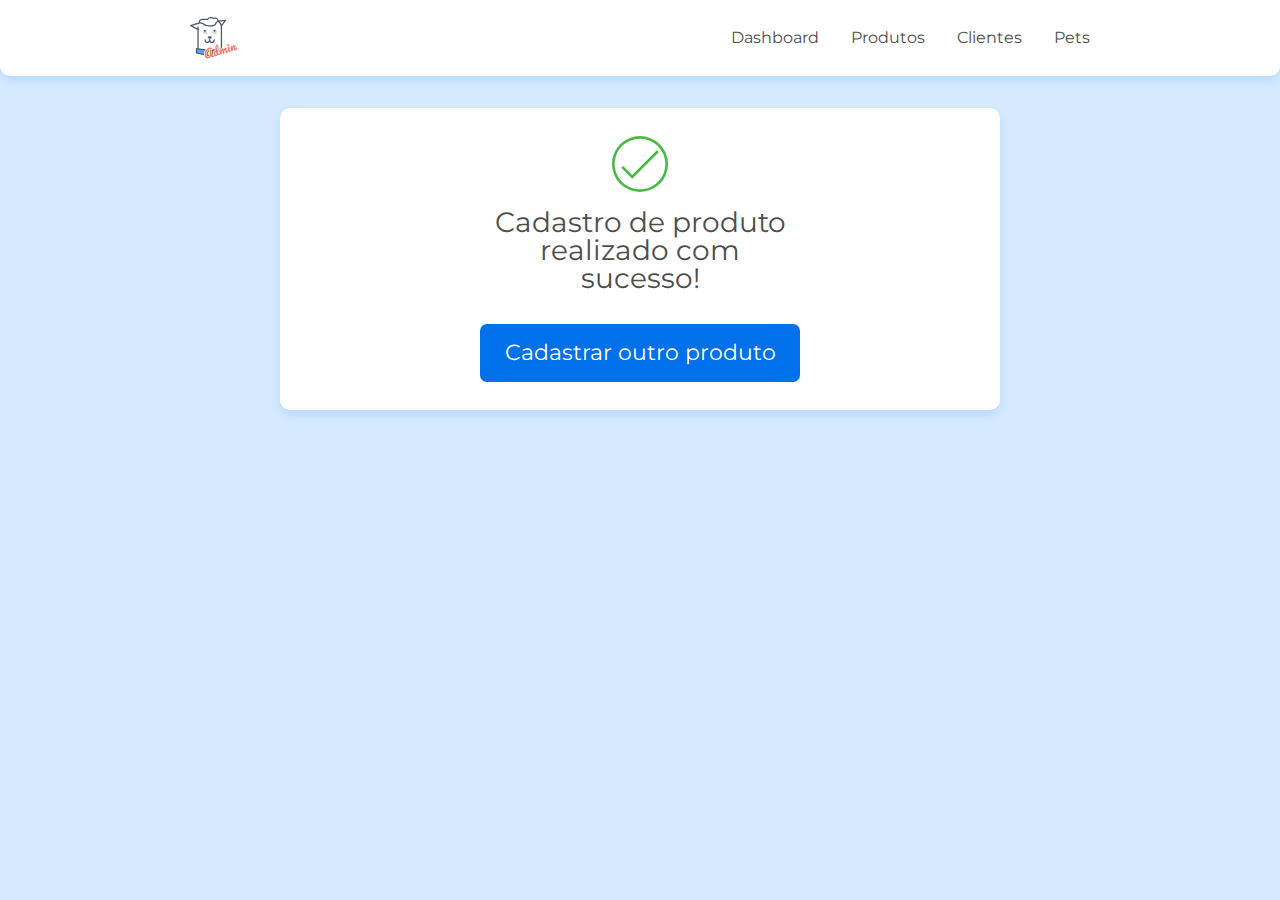
<file: javascript/validacao-doguito-main/cadastro_produto_concluido.html>
<!DOCTYPE html>
<html lang="pt">
<head>
    <meta charset="UTF-8">
    <meta name="viewport" content="width=device-width, initial-scale=1.0">
    <title>Doguito Petshop | Cadastro concluído</title>
    <link href="https://fonts.googleapis.com/css2?family=Montserrat:wght@300;400&display=swap" rel="stylesheet">
    <link href="https://fonts.googleapis.com/css2?family=Pacifico&display=swap" rel="stylesheet"> 
    <link rel="stylesheet" href="./assets/css/base/base.css">
    <link rel="stylesheet" href="./assets/css/componentes/cabecalho.css">
    <link rel="stylesheet" href="./assets/css/cadastro_concluido.css">
    <link rel="stylesheet" href="./assets/css/componentes/cartao.css">
    <link rel="stylesheet" href="./assets/css/componentes/inputs.css">
    <link rel="stylesheet" href="./assets/css/componentes/botao.css">
</head>
<body>
    <header class="cabecalho container">
        <img src="./assets/img/doguitoadm.svg" alt="Logotipo Doguito" class="cabecalho__logo">
        <nav>
            <ul class="cabecalho__lista-navegacao">
                <li class="cabecalho__link"><a href="#">Dashboard</a></li>
                <li class="cabecalho__link"><a href="#">Produtos</a></li>
                <li class="cabecalho__link"><a href="#">Clientes</a></li>
                <li class="cabecalho__link"><a href="#">Pets</a></li>
            </ul>
        </nav>
    </header>
    <main class="container flex flex--coluna flex--centro">
        <section class="cadastro-cartao cartao">
            <span class="cadastro-cartao__icone-concluido"></span>
            <h1 class="cadastro-cartao__titulo cartao__titulo">Cadastro de produto realizado com sucesso!</h1>
            <a href="./cadastro_produto.html" class="botao">Cadastrar outro produto</a>
        </section>
    </main>
</body>
</html>
</file>
<file: arquitetura-css-assets/assets/css/style.css>
@charset "UTF-8";

* {
  margin: 0;
  padding: 0;
  box-sizing: border-box;
  
  font-size: 62.5%;
 }
</file>
<file: arquitetura-css-assets/assets/css/cabecalho.css>
.cabecalho {
  display: flex;
  align-items: center;
  justify-content: space-between;

  background-color: #f9f9f9;
  width: 100%;

  padding: 1rem;
}

@media screen and (min-width: 0) {
    .cabecalho {
      justify-content: center;
      padding: 2rem 3rem;
    }
}

@media screen and (min-width: 768px) {
    .cabecalho {
      padding: 0 1rem;
      justify-content: space-between;
    }
}
</file>
<file: arquitetura-css-assets/assets/css/menu/menu-item.css>
.menu__item:nth-child(1) {
  font-weight: 700;
}
</file>
<file: arquitetura-css-assets/assets/css/menu/menu-lista.css>
.menu__lista {
  font-size: 4.0rem;
  list-style: none;

  display: flex;
  padding: 1rem;
  gap: 1rem;
}
</file>
<file: arquitetura-css-assets/assets/css/menu/menu-link.css>
.menu__link {
  text-decoration: none;
  color: #808080;
  text-transform: lowercase;
  padding: .5rem;
}

.menu__link:hover {
  background-color: #b1adad49;
  border-radius: .8rem;
  padding: .5rem;
  font-weight: 700;
}
</file>
<file: arquitetura-css-assets/assets/css/banner/banner.css>
.banner {
  position: relative;
}
</file>
<file: arquitetura-css-assets/assets/css/banner/banner-imagem.css>
.banner__imagem {
  background: url('../../img/banner.jpg') no-repeat center / cover;
  width: 100%;
  height: calc(100vh - 72px);
  object-fit: cover;
}

@media screen and (min-width: 0) {
    .banner__imagem {
      height: calc(100vh - 51px);
    }
}

@media screen and (min-width: 768px) {
    .banner__imagem {
      height: calc(100vh - 72px);
    }
}
</file>
<file: arquitetura-css-assets/assets/css/banner/banner-titulo.css>
.banner__titulo {
  color: #fdfdfd;
  font-family: 'pacifico', cursive;
  font-size: 8.1rem;

  position: absolute;
  top: 50%;
  left: 50%;
  transform: translate(-50%, -50%);
  text-align: center;

  text-shadow: 0 4px 4px black;
  width: 100%;
}

@media screen and (min-width: 0) {
  .banner__titulo {
      font-size: 3.625rem;
  } 
}

@media screen and (min-width: 768px) {
  .banner__titulo {
  font-size: 8.1rem;
  }
}
</file>
<file: arquitetura-css-assets/assets/css/sobre/sobre.css>
.sobre {
    text-align: center;
    padding: 5rem;
}

@media screen and (min-width: 0) {
    .sobre {
        padding: 2.5rem 1rem;
    }
}

@media screen and (min-width: 768px) {
    .sobre {
        padding: 5rem;

    }
}
</file>
<file: arquitetura-css-assets/assets/css/sobre/sobre-titulo.css>
.sobre__titulo {
  color: #8d0606;
  font-family: 'pacifico', cursive;
  font-size: 5rem;
}

@media screen and (min-width: 0) {
    .sobre__titulo {
      font-size: 3.5rem;
    }
}

@media screen and (min-width: 768px) {
    .sobre__titulo {
      font-size: 5rem;
    }
}
</file>
<file: arquitetura-css-assets/assets/css/sobre/sobre-descricao.css>
.sobre__descricao {
    color: #595959;
    font-size: 2.5rem;
    padding: 1.5rem;
}

@media screen and (min-width: 0) {
    .sobre__descricao {
      font-size: 1.7rem;
    }
}

@media screen and (min-width: 768px) {
    .sobre__descricao {
      font-size: 2.5rem;
    }
}
</file>
<file: arquitetura-css-assets/assets/css/receita/receita.css>
.receita {
  background-color: #fdfdfd;
  
  display: flex;
  flex-direction: column;
  
  margin-bottom: 3.5rem;

  border-radius: .5rem;
}

@media screen and (min-width: 0) {
    .receita {
      margin-right: 0;
      padding: 2rem;
      width: 100%;
    }
}

@media screen and (min-width: 768px) {
    .receita {  
    margin-right: 3.5rem;
    width: calc(33.33% - 3.5rem);
  }
}

@media screen and (min-width: 992px) {
    .receita {  
    margin: 0 auto;
    width: 30%
  }
}
</file>
<file: arquitetura-css-assets/assets/css/receita/receita-botao.css>
.receita__botao {
  background-color: #8d0606;
  border: none;
  border-radius: .5rem;
  color: #fdfdfd;
  padding: 1rem;

  font-size:   1.8rem;
  line-height: 1.75rem;

  transition: all .1s ease-in-out;
}

.receita__botao:hover {
  cursor: pointer;
  text-decoration: underline;
  background-color: #620404;
}
</file>
<file: arquitetura-css-assets/assets/css/receita/receita-imagem.css>
.receita__imagem {
  height: 20rem;
}
</file>
<file: arquitetura-css-assets/assets/css/receita/receita-titulo.css>
.receita__titulo {
  font-size: 2.5rem;
}
</file>
<file: arquitetura-css-assets/assets/css/receita/receita-conteudo.css>
.receita__conteudo {
  padding: 2rem;
}
</file>
<file: arquitetura-css-assets/assets/css/receita/receita-descricao.css>
.receita__descricao {
  font-size:   1.8rem;
  line-height: 1.75rem;

  text-align: justify;

  margin: 1rem 0 3rem;
}

@media screen and (min-width: 0) {
    .receita__descricao {
      font-size: 1.6rem;
      line-height: 1.6;
      text-align: start;
    }
}
</file>
<file: arquitetura-css-assets/assets/css/receitas.css>
.receitas {
  background-color: #e5e5e5;
  display: flex;
  flex-wrap: wrap;
  gap: 3rem;
  padding: 3rem;
}

@media screen and (min-width: 0) {
    .receitas {
      padding: 3rem 0 0 1rem;
    }
}

@media screen and (min-width: 768px) {
    .receitas {
      padding: 3rem 0 0 1.5rem;
    }
}

@media screen and (min-width: 992px) {
    .receitas {
      padding: 3rem;
    }
}
</file>
<file: arquitetura-css-assets/assets/css/quemSomos/quemSomos.css>
.quem-somos {
  text-align: center;
  padding: 6rem;
}
</file>
<file: arquitetura-css-assets/assets/css/quemSomos/quemSomos-titulo.css>
.quem-somos__titulo {
    margin-bottom: 1rem;
    color: #8d0606;
    font-family: Pacifico, 'cursive';
}

@media screen and (min-width: 0) {
    .quem-somos__titulo {
        font-size: 4.5rem;
    }
}

@media screen and (min-width: 768px) {
    .quem-somos__titulo {
        font-size: 5rem;
    }
}

@media screen and (min-width: 992px) {
    .quem-somos__titulo {
        font-size: 5.5rem;
    }
}
</file>
<file: arquitetura-css-assets/assets/css/quemSomos/quemSomos-descricao.css>
.quem-somos__descricao {
  font-weight: 100;
  font-size: 2.70rem;
  color: #595959;
}
</file>
<file: arquitetura-css-assets/assets/css/pessoas.css>
.pessoas {
  display: flex;
  padding-top: 5rem;
  justify-content: space-around;
}

@media screen and (min-width: 0) {
    .pessoas {
    flex-direction: column;
    margin: 0 auto;
  }
}

@media screen and (min-width: 768px) {
    .pessoas {
      flex-direction: row;
      margin: 0 auto;
    }
}
</file>
<file: arquitetura-css-assets/assets/css/pessoa/pessoa.css>
.pessoa {
  display: flex;
  flex-direction: column;
}

@media screen and (min-width: 0) {
    .pessoa {
        margin-bottom: 3.5rem;
    }
}

@media screen and (min-width: 768px) {
    .pessoa {
        margin-bottom: 0;
    }
}
</file>
<file: arquitetura-css-assets/assets/css/pessoa/pessoa-imagem.css>
.pessoa__imagem {
  width: 300px;
  height: 300px;
  margin: 0 auto;

  border-radius: 100%;

  background: no-repeat center / cover;
}

.pessoa__imagem--roberta {
  background-image: url('../../img/pessoas/roberta.jpg');
}

.pessoa__imagem--marcela {
  background-image: url('../../img/pessoas/marcela.jpg');
}

.pessoa__imagem--andreia {
  background-image: url('../../img/pessoas/andreia.jpg');
}
</file>
<file: arquitetura-css-assets/assets/css/pessoa/pessoa-funcao.css>
.pessoa__funcao {
  text-transform: lowercase;
  color: #595959;
  font-size: 2rem;
}
</file>
<file: arquitetura-css-assets/assets/css/pessoa/pessoa-nome.css>
.pessoa__nome {
  margin: 1rem 0;
  font-family: Pacifico, cursive;
  color: #8d0606;
  font-size: 3.5rem;
}
</file>
<file: arquitetura-css-assets/assets/css/rodape.css>
.rodape {
    background-color: #bfbfbf;
    font-size: 1.4rem;
    color: #fdfdfd;
    text-align: right;
    padding: 2rem 5rem;
    text-transform: lowercase;
}
</file>
<file: arquitetura-css-assets/assets/css/logo.css>
@media screen and (min-width: 0) {
  .logo {
    display: none;
  }
}

@media screen and (min-width: 768px) {
  .logo {
    display: block;
  }  
}
</file>
<file: pag-barbearia/style.css>
header {
  background: #BBBBBB;
  padding: 20px 20px;
  font-family: 'Oswald', sans-serif;
}

body {
  font-family: 'Montserrat', sans-serif;
}

.caixa {
  position: relative;
  width: 940px;
  margin: 0 auto;

}

nav {
  position: absolute;
  right: 0px;
  top: 100px;

}

nav li {
  display: inline;
  margin: 0 0 0 15px;

}

nav a {
  text-transform: uppercase;
  color: #000000;
  font-size: 22px;

  text-decoration: none;
}

nav a:hover {
  color: #C78C19;
  text-decoration: underline;
}

.produtos {
  width: 940px;
  margin: 0 auto;
  padding: 40px 0;
}

.produtos li {
  display: inline-block;
  text-align: center;
  width: 30%;
  vertical-align: top;
  margin: 0 1.5%;
  padding: 30px 20px;
  box-sizing: border-box;

  border: 2px solid #000000;
  border-radius: 10px;
}

.produtos li:hover {
  border-color: #C78C19;
}

.produtos li:hover h2 {
  font-size: 35px;
}

.produtos li:active {
  border-color: #088C19;
}

.produtos h2 {
  font-size: 30px;
  font-weight: bold;
}

#preco-produto {
  font-size: 22px;
  font-weight: bold;
  margin: 10px;
}

#descricao-produto {
  font-size: 18px;
}

footer { 
  text-align: center;
  background: url(imgsprodutos/bg.jpg);

  padding: 8px;
}

.copyright {
  color: #BBBBBB;
  font-size: 13px;

  padding: 0 0 10px;;
  margin: 20px 0 0;
}

main {

}

.submain {
  width: 940px;
  margin: 0 auto;
}

form {
  margin: 40px 0;
}

form label, form legend {
  display: block;
  font-size: 20px;
  margin: 0 0 10px;
}

.input-padrao {
  display: block;
  margin: 0 0 20px;
  padding: 10px 25px;
  width: 50%;
}

.checkbox {
  margin: 20px 0;
}

.enviar {
  width: 40%;
  padding: 15px 0;
  background: orange;
  color: antiquewhite;
  font-weight: bold;
  font-size: 18px;

  border: none;
  border-radius: 5px;

  transition: all 1s;
  cursor: pointer;
}

.enviar:hover {
  background: darkorange;
  transform: scale(1.2);
}

table {
  margin: 20px 0 40px;
}

thead {
  background: #555555;
  color: white;
  font-weight: bold;
}

td, th {
  border: 1px solid #000000;
  padding: 8px 15px;
}

/* css da página inicial */

.banner {
  width: 100%;
}

.titulo-principal {
  text-align: center;
  font-size: 2em;
  margin: 0 0 1em;

  clear: left;
}

.principal {
  padding: 3em 0;
  background: #FEFEFE;
  width: 940px;
  margin: 0 auto;
}

.principal p {
  margin: 0 0 1em;
}

.principal strong {
  font-weight: bold;
}

.principal em {
  font-style: italic;
  font-size: 20px;
}

.img-utensilios {
  width: 120px;
  float: left;
  margin: 0 20px 20px 0;

  border-radius: 5px;

  opacity: 1;
  transition: 400ms;
  box-shadow: 10px 10px 10px #000000;
}

.img-utensilios:hover {
  opacity: 0.7;
}

.mapa {
  padding: 3em 0;
  background: linear-gradient(#FEFEFE, #888888);
}

.mapa-conteudo {
  width: 940px;
  margin: 0 auto;

}

.mapa-conteudo:hover {
  transform: scale(1.2);
  transition: 500ms;
}

.mapa p {
  margin: 0 0 2em;
  text-align: center;
}

.beneficios {
  padding: 3em 0;
  background: #888888;
}

.conteudo-beneficios{
  width: 640px;
  margin: 0 auto;
}

.lista-beneficios {
  width: 40%;
  display: inline-block;
  vertical-align: top;
}

.itens {
  line-height: 1.5;
}

.itens:before {
  content: "★";
}

.itens:first-child {
  font-weight: bold;
}

.img-beneficios {
  width: 60%;
  border-radius: 10px;
  opacity: 1;
  transition: 400ms;

  box-shadow: 10px 10px 10px #000000;
}

.img-beneficios:hover {
  opacity: 0.7;
}

.video {
  width: 560px;
  margin: 2em auto;
}

@media screen and (max-width-480px) {
  .caixa, .principal, .conteudo-beneficios, .mapa-conteudo, .video {
    width: auto;
  }
  h1 {
    text-align: center;
  }

  nav {
    position: static;
  }

  .lista-beneficios {
    width: 100%;
  }
  .img-beneficios {
    width: 100%;
  }
}
</file>
<file: flexbox/projeto1/css/style.css>
body {
	background-color: #F2F5F7;
	font-family: 'Open Sans',Arial,sans-serif;
}

.container {
	width: 94%;
	margin: 0 auto;
}

.cabecalhoPrincipal {
	background-color: #FFF;
	padding: 20px 0;
}

.cabecalhoPrincipal-titulo {
	font-weight: bold;
	font-size: 2em;
	margin-bottom: 20px;
}

.cabecalhoPrincipal-titulo a {
	text-decoration: none;
	color: inherit;
}

.cabecalhoPrincipal-nav-link {
	padding: 10px;
	margin-bottom: 10px;
	color: #9799A6;
	background-color: #FFF;
	text-decoration: none;
	transition: .5s;
	display: block;

	border-bottom: 1px solid #9799A6;
}

.conteudoPrincipal {
	margin-top: 20px;
	margin-bottom: 20px;
}

.subtitulo {
	font-weight: bold;
	font-size: 32px;
	margin-bottom: 10px;
	text-align: center;
}

.conteudoPrincipal-cursos-link {
	height: 100px;
	background-color: #FFF;
	text-align: center;
	margin: 1%;
	transition: .3s;
	box-shadow: 2px 2px 2px #CCC;
	position: relative;
	border-radius: .8rem;
}

.conteudoPrincipal-cursos-link a {
	text-decoration: none;
	color: #000;
	font-weight: bold;
	display: block;
	width: 100%;
	height: 100%;
	position: absolute;
	top: 0;
	left: 0;
}

.conteudoPrincipal-cursos-link:hover {
	box-shadow: 4px 4px 4px #CCC;
}

.conteudoPrincipal-cursos-link a:before {
	content: '';
	display: block;
	width: 50px;
	height: 50px;
	margin: 10px auto;
}

.conteudoPrincipal-cursos-link:nth-child(even) a:before {
	background: url(../img/background1.svg) no-repeat;	
}

.conteudoPrincipal-cursos-link:nth-child(odd) a:before {
	background: url(../img/background2.svg) no-repeat;
}


.rodapePrincipal {
	background-color: #324C64;
	padding-top: 20px;
}

.rodapePrincipal .subtitulo {
	color: #FFF;
}

.rodapePrincipal-navMap-link {
	text-decoration: none;
	color: #FFF;
	margin-top: 10px;
}

.rodapePrincipal-navMap-link {
	font-size: .9em;
}

.navmap-list-title {
	font-weight: 700;
	font-size: 1.3em;
	margin: .9em 0;
	padding-left: .3em;
	padding-top: .2em;
	padding-bottom: .2em;
}

.navmap-list-title + .rodapePrincipal-navMap-link {
	margin-top: 0;
}

.navmap-list-title-bancoDeDados { color: #EC6E5A; border-left: 4px solid #EC6E5A; }
.navmap-list-title-framework { color: #AD85BF; border-left: 4px solid #AD85BF; }
.navmap-list-title-frontend { color: #5EC6F3; border-left: 4px solid #5EC6F3; }
.navmap-list-title-backend { color: #25D285; border-left: 4px solid #25D285; }

.rodapePrincipal-patrocinadores {
	margin-top: 30px;
	background: #F2F5F7;
	padding: 20px 0;
}

.rodapePrincipal-contatoForm {
	margin-top: 20px;
	text-align: center;
}

.rodapePrincipal-contatoForm label[for=email-contato] {
	font-weight: bold;
	font-size: 14px;
	color: #000;
	margin-bottom: 5px;
	display: block;
}

.rodapePrincipal-contatoForm-emailInput {
	border-top-left-radius: 5px;
	border-bottom-left-radius: 5px;
	padding: 10px;
}

.rodapePrincipal-contatoForm-submit {
	border-top-right-radius: 5px;
	border-bottom-right-radius: 5px;
	background-color: #4DBA7A;
	color: #FFF;
	cursor: pointer;
	
}

.rodapePrincipal-contatoForm-submit,
.rodapePrincipal-contatoForm-emailInput {
	outline: 0;
	border: 1px solid #4DBA7A;
	box-sizing: border-box;
	font-size: 16px;
}

.videoSobre {
	background-color: #5E9EDC;
	padding: 25px 0;

}

.videoSobre-video {
	max-width: 100%;
}

.videoSobre .container {
	color: #FFF;
}

.videoSobre-sobre-title {
	font-size: 1.2em;
	font-weight: bolder;
}

.videoSobre-sobre {
	font-size: 1.3em;
	line-height: 2;
}

.videoSobre-button {
	border-radius: 8px;
	background-color: #ec6e5a;
	display: block;
	color: #FFF;
	border: none;
	height: 50px;
	font-size: .8em;
	outline: none;
}

.rodapePrincipal-contatoForm-legend {
	margin-bottom: 10px;
}

@media(min-width: 769px) {

	.container {
		width: 85%;	
	}

	.subtitulo {
		text-align: left;
	}

	.cabecalhoPrincipal-nav-link {
		border-radius: 5px;
		border: 1px solid #9799A6;
	}

	.cabecalhoPrincipal-nav-link:hover {
		color: #FFF;
		background-color: #9799A6;
	}

	.cabecalhoPrincipal-titulo {
		margin: 0;
	}

	.cabecalhoPrincipal-nav {
		width: auto;
	}

	.cabecalhoPrincipal-nav-link {
		width: auto;
		margin: 0 0 0 10px;
	}

	.rodapePrincipal-contatoForm {
		margin-top: 0;
		text-align: left;
	}

	.conteudoPrincipal-cursos-link:nth-child(3n) {
		margin-right: 0;
	}

	.conteudoPrincipal-cursos-link:nth-child(3n+1) {
		margin-left: 0;
	}

}

@media(min-width: 1000px) {
	.conteudoPrincipal-cursos-link {
		margin: 1.333%;
	}

	.conteudoPrincipal-cursos-link:nth-child(3n) {
		margin-right: 1.33%;
	}

	.conteudoPrincipal-cursos-link:nth-child(3n+1) {
		margin-left: 1.333%;
	}

	.conteudoPrincipal-cursos-link:nth-child(4n) {
		margin-right: 0;
	}

	.conteudoPrincipal-cursos-link:nth-child(4n+1) {
		margin-left: 0;
	}

	.videoSobre-sobre {
		margin-left: 1.5em;
	}

}
</file>
<file: flexbox/projeto1/css/flexbox.css>
.cabecalhoPrincipal .container, .cabecalhoPrincipal-nav, .rodapePrincipal-patrocinadores .container{
  display: flex;
  align-items: center;
  justify-content: space-between;
}

.rodapePrincipal-patrocinadores-list {
  display: flex;
  align-items: center;
  justify-content: space-around;
  width: 75%;
  margin-right: 5%;
}

.rodapePrincipal-contatoForm {
  width: 25%;
}

.rodapePrincipal-contatoForm-fieldset {
  display: flex;
}

.rodapePrincipal-navMap-list {
  display: flex;
  /*flex-direction: column;
  flex-wrap: wrap;*/
  flex-flow: column wrap;

  height: 260px;
}

.conteudoPrincipal-cursos {
  display: flex;
  flex-wrap: wrap;
}

.conteudoPrincipal-cursos-link {
  width: 23%;
}

.conteudoPrincipal-cursos-link:nth-child(4n) {
  margin-right: 0;
}

.conteudoPrincipal-cursos-link:nth-child(4n+1) {
  margin-left: 0;
}

.videoSobre .container {
  display: flex;
}

.videoSobre-sobre {
  text-align: center;
  display: flex;
  flex-direction: column;
  flex-grow: 1;
}

.videoSobre-sobre-list {
  flex-grow: 1;
}

.videoSobre-video {
  flex-grow: 1;
  flex-shrink: 2; 
}

/*versão mobile*/
@media(max-width: 768px) {
.cabecalhoPrincipal-nav {
  flex-direction: column;
  display: block;
}

.cabecalhoPrincipal .container {
  flex-direction: column;
  align-items: initial;
  text-align: center;
}

.conteudoPrincipal-cursos-link {
  width: 100%;
  margin-bottom: 5%;
}

.rodapePrincipal-navMap-list {
  height: auto;
}

.rodapePrincipal-patrocinadores .container {
  flex-direction: column;
  align-items: center;
}

.rodapePrincipal-contatoForm {
  width: 100%;
}

.rodapePrincipal-patrocinadores-list {
  margin: 0;
  width: 100%;
}

.rodapePrincipal-contatoForm-fieldset {
  justify-content: center;
}
.cabecalhoPrincipal-nav-link-app {
  order: -1;
}

.videoSobre .container {
  display: flex;
  gap: 5rem;
  flex-direction: column;
}

.videoSobre-video {
  margin: 0 auto;
}

}
</file>
<file: javascript/validacao-doguito-main/assets/css/cadastro.css>
.cadastro-cabecalho {
    display: flex;
    flex-direction: column;
    align-items: center;

    padding-top: 1rem;
}

.cadastro-cabecalho__logo {
    width: 2.625rem;
    margin-bottom: 0.5rem;
}

.cadastro-cabecalho__titulo {
    font-family: var(--fonte-familia-logo);
    font-size: var(--fonte-tamanho-logo);
    margin-bottom: 1rem;
}

@media(min-width: 800px) {
    .cadastro-cabecalho__logo {
        width: 5.75rem;
        margin-bottom: 1rem;
    }

    .cadastro-cabecalho__titulo {
        margin-bottom: 2rem;
    }
}
</file>
<file: javascript/validacao-doguito-main/assets/css/componentes/cartao.css>
.cartao {
    background-color: var(--cor-contraste-claro);
    border-radius: 10px;
    box-shadow: var(--sombra);
    width: 100%;
    max-width: 45rem;
    padding: 1.75rem;
    box-sizing: border-box;
    margin-bottom: 1rem;
}

.cartao__titulo {
    font-size: var(--fonte-tamanho-cartao-titulo);
    margin-bottom: 1rem;
}
</file>
<file: javascript/validacao-doguito-main/assets/css/componentes/inputs.css>
.formulario {
    margin-top: 2rem;
}

.formulario__legenda {
    font-size: var(--fonte-tamanho-formulario-fieldset);

    margin-bottom: 1rem;
}

.input-container {
    font-weight: var(--fonte-peso-input);
    position: relative;
    margin-bottom: 1rem;
    display: flex;
    flex-direction: column;
    justify-content: flex-end;
    box-sizing: border-box;
}

.input {
    box-sizing: border-box;
    border-bottom: 1px solid var(--cor-secundaria);
    padding: 1.375rem 0.5rem 0.5rem;
    height: 3.25rem;
    width: 100%;
}

.input::placeholder {
    visibility: hidden;
    color: #00000000;
}

.input:focus {
    outline: none;
}

.input-label {
    position: absolute;
    top: 1.375rem;
    left: 0.5rem;
    font-size: var(--fonte-tamanho-input-label);

    transition: all .25s;
}

.input:not(:placeholder-shown) + .input-label, .input:focus + .input-label {
    font-size: 0.875rem;
    top: 0.25rem;
    transition: all .25s;
}

.input-container--invalido {
    margin-bottom: 0.5rem;
}

.input-container--invalido .input {
    border: 1px solid var(--cor-aviso);
    border-radius: 7px;
}

.input-container--invalido .input-label {
    color: var(--cor-aviso);
}

.input-mensagem-erro {
    display: none;
}

.input-container--invalido .input-mensagem-erro {
    color: var(--cor-aviso);
    display: block;
    margin-top: 0.5rem;
    padding-left: 0.5rem;
}

.textarea {
    box-sizing: border-box;
    border: 1px solid var(--cor-secundaria);
    padding: 0.5rem;    
    border-radius: 7px;
    width: 100%;
    min-height: 3rem;
}

.textarea-container {
    position: relative;
    margin-top: 2rem;
    margin-bottom: 1rem;
    font-weight: var(--fonte-peso-input);
}

.textarea::placeholder {
    visibility: hidden;
}

.textarea:focus {
    outline: none;
}

.textarea-label {
    position: absolute;
    top: 0.5rem;
    left: 0.5rem;
    font-size: var(--fonte-tamanho-input-label);
    transition: all 0.25s;
}

.textarea:not(:placeholder-shown) + .textarea-label, .textarea:focus + .textarea-label {
    font-size: 0.875rem;
    top: -1.25rem;
    transition: all 0.25s;
}

.textarea-container--invalido {
    margin-bottom: 0.5rem;
}

.textarea-container--invalido .textarea {
    border: 1px solid var(--cor-aviso);
}

.textarea-container--invalido .textarea-label {
    color: var(--cor-aviso);
}

.textarea-mensagem-erro {
    display: none;
}

.textarea-container--invalido .textarea-mensagem-erro {
    display: block;
    color: var(--cor-aviso);
    margin-top: 0.5rem;
    padding-left: 0.5rem;
}
</file>
<file: javascript/validacao-doguito-main/assets/css/componentes/botao.css>
.botao {
    display: block;
    background-color: var(--cor-primaria);
    border-radius: 7px;
    width: 100%;
    margin-top: 1rem;
    max-width: 20rem;
    padding: 1.125rem;
    box-sizing: border-box;
    color: var(--cor-contraste-claro);
    font-size: var(--fonte-tamanho-botao);
    align-self: center;
    text-align: center;
}

.botao-simples {
    border: none;
    background-color: unset;
}

.botao-simples--adicionar {
    color: var(--cor-primaria);
}

.botao-simples--excluir {
    color: var(--cor-aviso);
}

.botao-simples--editar {
    color: var(--cor-sucesso);
}
</file>
<file: javascript/validacao-doguito-main/assets/css/cadastro_concluido.css>
.cadastro-cabecalho {
    display: flex;
    flex-direction: column;
    align-items: center;

    padding-top: 1rem;
}

.cadastro-cabecalho__logo {
    width: 2.625rem;
    margin-bottom: 0.5rem;
}

.cadastro-cabecalho__titulo {
    font-family: var(--fonte-familia-logo);
    font-size: var(--fonte-tamanho-logo);
    margin-bottom: 1rem;
}

.cadastro-cartao {
    display: flex;
    flex-direction: column;
    align-items: center;
    text-align: center;
}

.cadastro-cartao__icone-concluido {
    display: block;
    width: 3.5rem;
    height: 3.5rem;

    margin-bottom: 1rem;

    background-image: url(../img/checkmark.svg);
    background-size: cover;
    background-repeat: no-repeat;
}

.cadastro-cartao__titulo {
    max-width: 20rem;
}


@media(min-width: 800px) {
    .cadastro-cabecalho__logo {
        width: 5.75rem;
        margin-bottom: 1rem;
    }

    .cadastro-cabecalho__titulo {
        margin-bottom: 2rem;
    }
}
</file>
<file: javascript/validacao-doguito-main/assets/css/componentes/cabecalho.css>
.cabecalho {
    background-color: var(--cor-contraste-claro);
    border-radius: 0 0 10px 10px;
    box-shadow: var(--sombra);
    display: flex;
    justify-content: space-between;
    align-items: center;
    height: 4.75rem;
    margin-bottom: 2rem;
}

.cabecalho__logo {
    width: 3rem;
}

.cabecalho__lista-navegacao {
    display: flex;
}

.cabecalho__link {
    margin-left: 2rem;
}
</file>
<file: javascript/validacao-doguito-main/assets/css/cadastra_cliente.css>
.cadastro {
    display: flex;
    flex-direction: column;
}
</file>
<file: javascript/validacao-doguito-main/assets/css/cadastro_produto.css>
.cadastro__descricao {
    height: 15.75rem;
}

.cadastro__preco-container, .cadastro__descricao-container {
    width: 50%;
}
</file>
<file: javascript/validacao-doguito-main/assets/css/base/base.css>
@import url(_reset.css);
@import url(_variaveis.css);

body {
	background-color: var(--cor-secundaria);
	color: var(--cor-contraste-escuro);
	font-family: var(--fonte-familia-corpo);
	overflow-x: hidden;
}

.container { 
	padding-right: 1rem;
	padding-left: 1rem;
}

.flex {
	display: flex;
}

.flex--centro {
	align-items: center;
	justify-content: center;
}

.flex--coluna {
	flex-direction: column;
}

@media(min-width: 800px) {
  .container {
		padding-right: 2.5rem;
		padding-left: 2.5rem;	
	}
}

@media(min-width: 1200px) {
	.container {
		padding-left: calc((100vw - 900px)/2);
		padding-right: calc((100vw - 900px)/2);
	}
}
</file>
